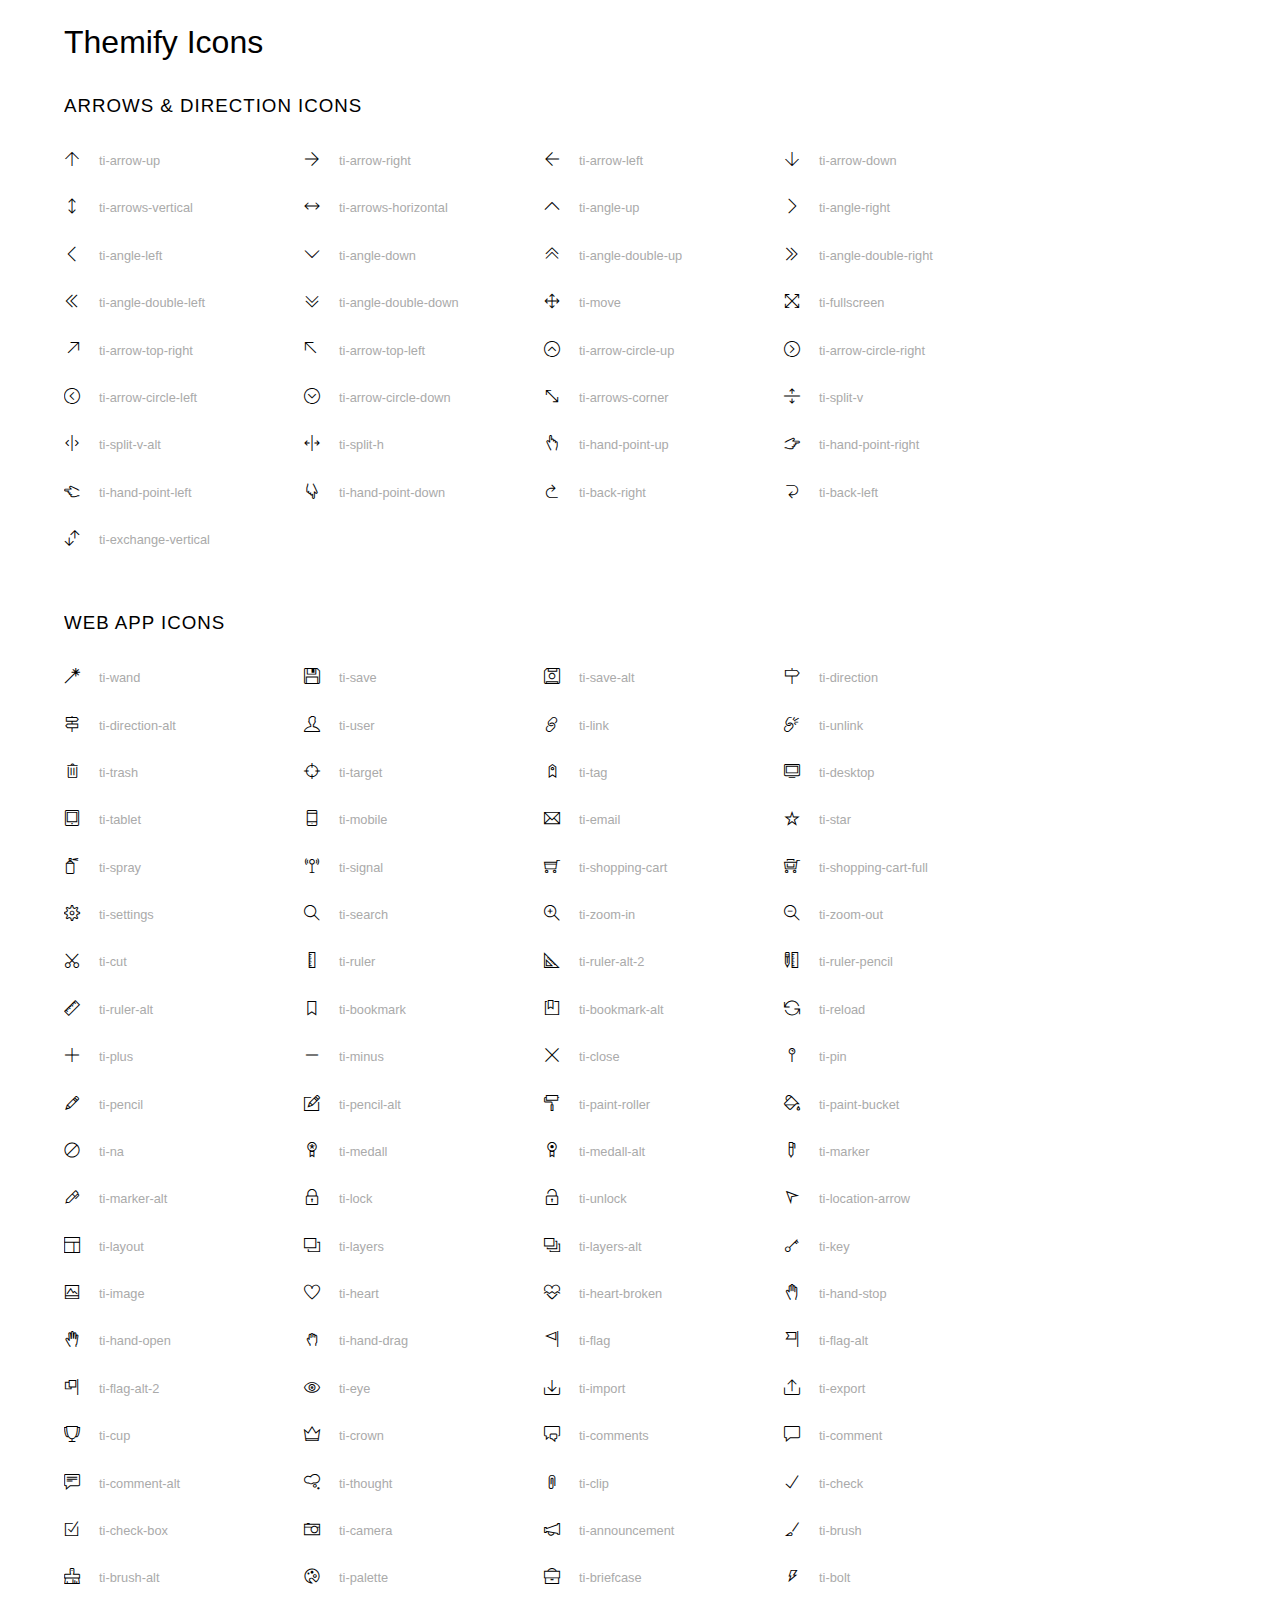
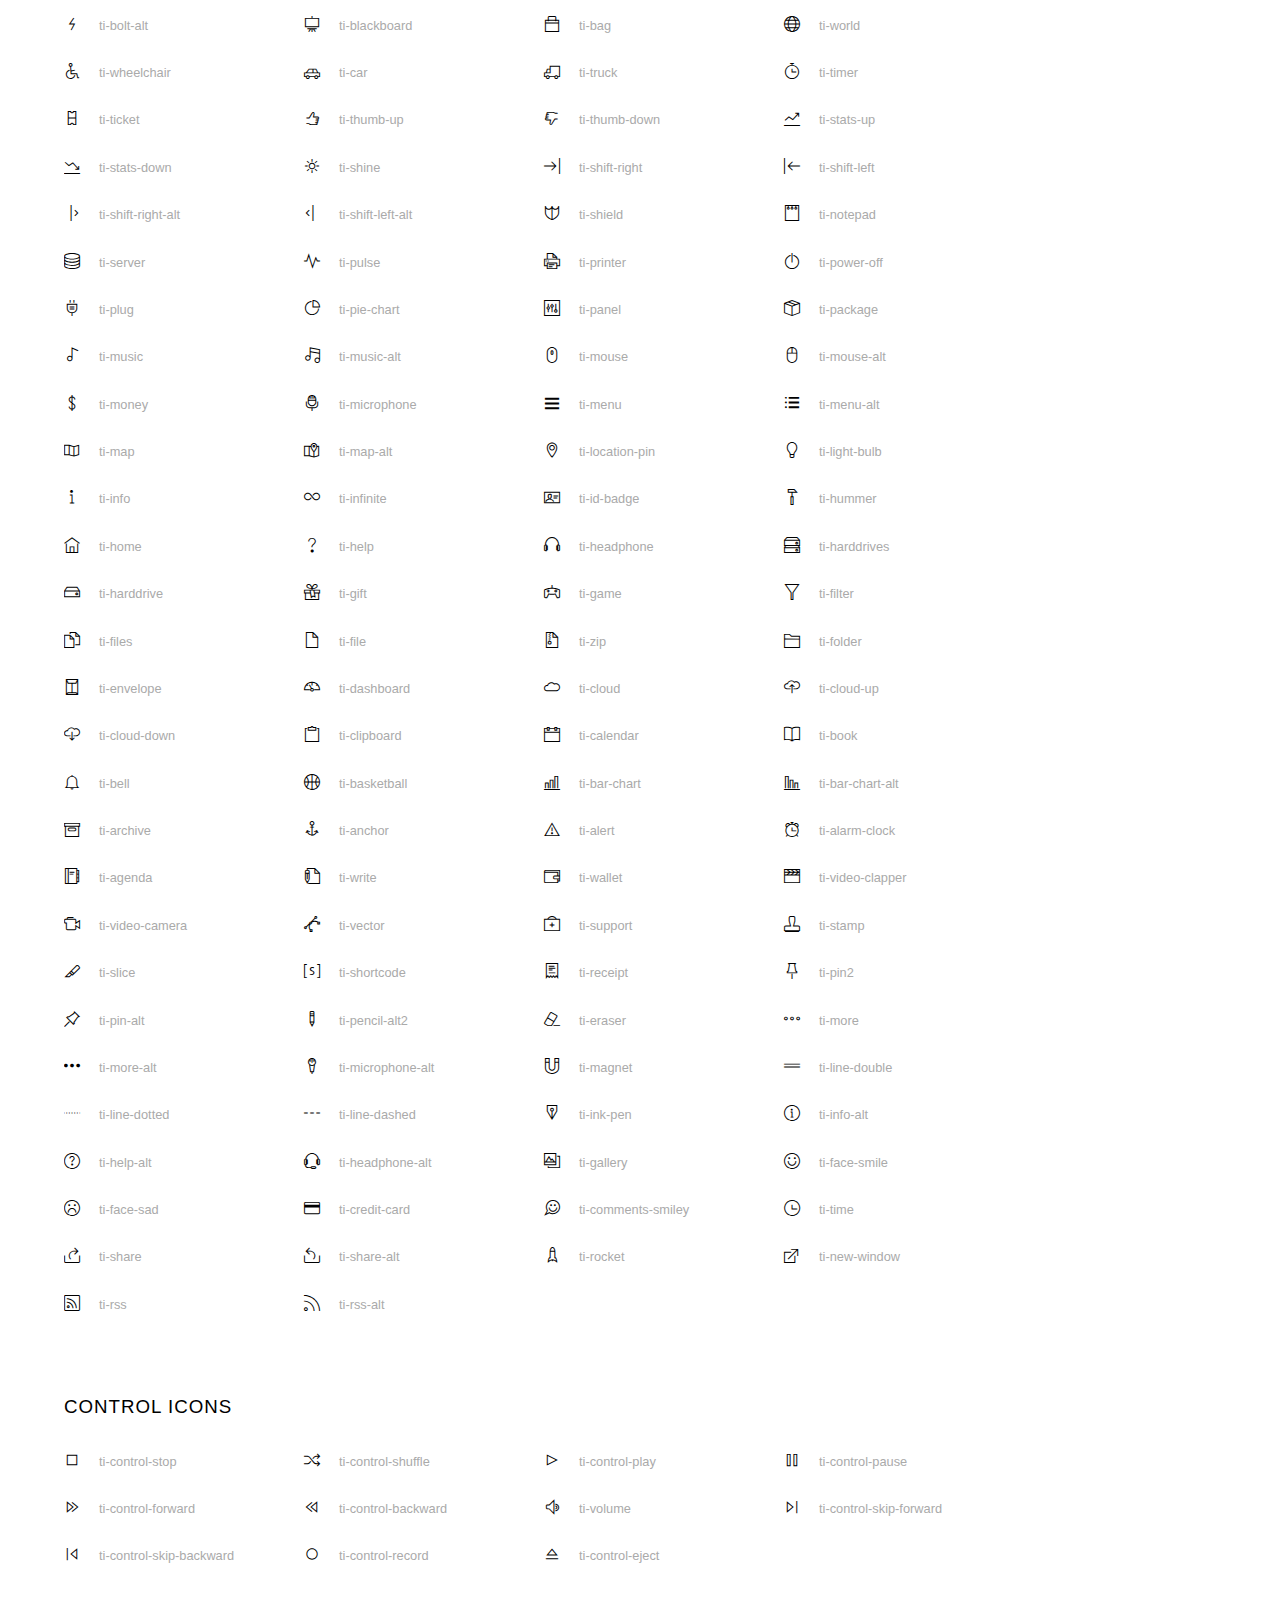
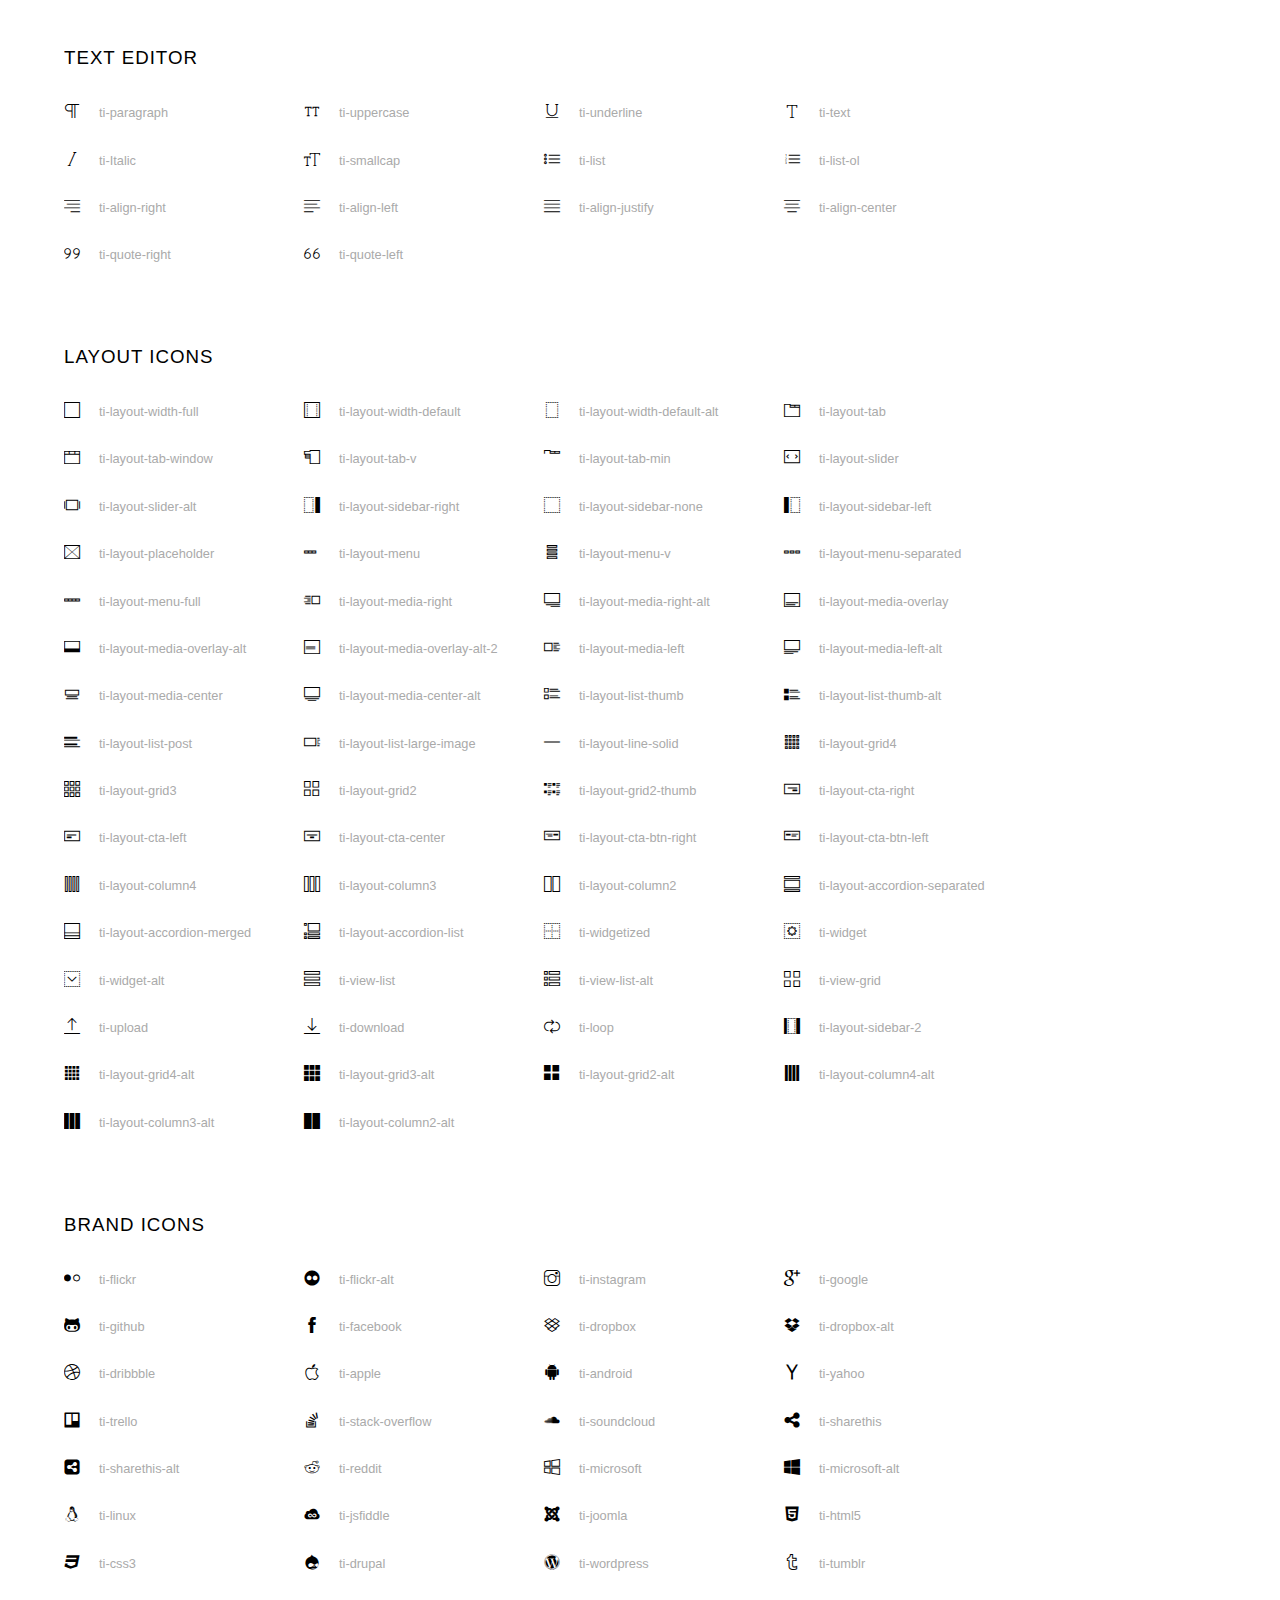
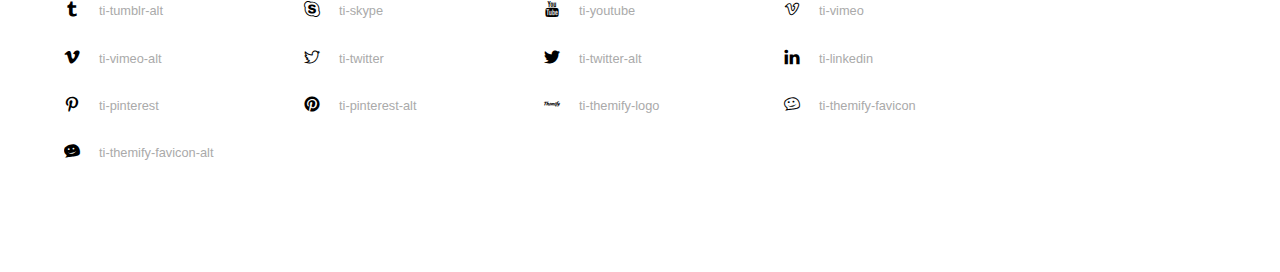
<file: Form/themify-icons/index.html>
<!doctype html>
<html>
<head>
	<meta charset="utf-8">
	<title>Themify Icon Font</title>
	<meta name="viewport" content="width=device-width">
	<link rel="stylesheet" href="demo-files/demo.css">
	<link rel="stylesheet" href="themify-icons.css">
	<!--[if lt IE 8]><!-->
	<link rel="stylesheet" href="ie7/ie7.css">
	<!--<![endif]-->
</head>
<body>
	<h1>Themify Icons</h1>

	<div class="icon-section">

		<div class="icon-section">
			<h3>Arrows &amp; Direction Icons </h3>

			<div class="icon-container">
				<span class="ti-arrow-up"></span><span class="icon-name"> ti-arrow-up</span>
			</div>
			<div class="icon-container">
				<span class="ti-arrow-right"></span><span class="icon-name"> ti-arrow-right</span>
			</div>
			<div class="icon-container">
				<span class="ti-arrow-left"></span><span class="icon-name"> ti-arrow-left</span>
			</div>
			<div class="icon-container">
				<span class="ti-arrow-down"></span><span class="icon-name"> ti-arrow-down</span>
			</div>
			<div class="icon-container">
				<span class="ti-arrows-vertical"></span><span class="icon-name"> ti-arrows-vertical</span>
			</div>
			<div class="icon-container">
				<span class="ti-arrows-horizontal"></span><span class="icon-name"> ti-arrows-horizontal</span>
			</div>
			<div class="icon-container">
				<span class="ti-angle-up"></span><span class="icon-name"> ti-angle-up</span>
			</div>
			<div class="icon-container">
				<span class="ti-angle-right"></span><span class="icon-name"> ti-angle-right</span>
			</div>
			<div class="icon-container">
				<span class="ti-angle-left"></span><span class="icon-name"> ti-angle-left</span>
			</div>
			<div class="icon-container">
				<span class="ti-angle-down"></span><span class="icon-name"> ti-angle-down</span>
			</div>	
			<div class="icon-container">
				<span class="ti-angle-double-up"></span><span class="icon-name"> ti-angle-double-up</span>
			</div>
			<div class="icon-container">
				<span class="ti-angle-double-right"></span><span class="icon-name"> ti-angle-double-right</span>
			</div>
			<div class="icon-container">
				<span class="ti-angle-double-left"></span><span class="icon-name"> ti-angle-double-left</span>
			</div>
			<div class="icon-container">
				<span class="ti-angle-double-down"></span><span class="icon-name"> ti-angle-double-down</span>
			</div>					
			<div class="icon-container">
				<span class="ti-move"></span><span class="icon-name"> ti-move</span>
			</div>
			<div class="icon-container">
				<span class="ti-fullscreen"></span><span class="icon-name"> ti-fullscreen</span>
			</div>
			<div class="icon-container">
				<span class="ti-arrow-top-right"></span><span class="icon-name"> ti-arrow-top-right</span>
			</div>
			<div class="icon-container">
				<span class="ti-arrow-top-left"></span><span class="icon-name"> ti-arrow-top-left</span>
			</div>
			<div class="icon-container">
				<span class="ti-arrow-circle-up"></span><span class="icon-name"> ti-arrow-circle-up</span>
			</div>
			<div class="icon-container">
				<span class="ti-arrow-circle-right"></span><span class="icon-name"> ti-arrow-circle-right</span>
			</div>
			<div class="icon-container">
				<span class="ti-arrow-circle-left"></span><span class="icon-name"> ti-arrow-circle-left</span>
			</div>
			<div class="icon-container">
				<span class="ti-arrow-circle-down"></span><span class="icon-name"> ti-arrow-circle-down</span>
			</div>
			<div class="icon-container">
				<span class="ti-arrows-corner"></span><span class="icon-name"> ti-arrows-corner</span>
			</div>
			<div class="icon-container">
				<span class="ti-split-v"></span><span class="icon-name"> ti-split-v</span>
			</div>

			<div class="icon-container">
				<span class="ti-split-v-alt"></span><span class="icon-name"> ti-split-v-alt</span>
			</div>
			<div class="icon-container">
				<span class="ti-split-h"></span><span class="icon-name"> ti-split-h</span>
			</div>
			<div class="icon-container">
				<span class="ti-hand-point-up"></span><span class="icon-name"> ti-hand-point-up</span>
			</div>
			<div class="icon-container">
				<span class="ti-hand-point-right"></span><span class="icon-name"> ti-hand-point-right</span>
			</div>
			<div class="icon-container">
				<span class="ti-hand-point-left"></span><span class="icon-name"> ti-hand-point-left</span>
			</div>
			<div class="icon-container">
				<span class="ti-hand-point-down"></span><span class="icon-name"> ti-hand-point-down</span>
			</div>
			<div class="icon-container">
				<span class="ti-back-right"></span><span class="icon-name"> ti-back-right</span>
			</div>
			<div class="icon-container">
				<span class="ti-back-left"></span><span class="icon-name"> ti-back-left</span>
			</div>
			<div class="icon-container">
				<span class="ti-exchange-vertical"></span><span class="icon-name"> ti-exchange-vertical</span>
			</div>

		</div> <!-- Arrows Icons -->



		<h3>Web App Icons</h3>
		
		<div class="icon-section">

			<div class="icon-container">
				<span class="ti-wand"></span><span class="icon-name"> ti-wand</span>
			</div>
			<div class="icon-container">
				<span class="ti-save"></span><span class="icon-name"> ti-save</span>
			</div>
			<div class="icon-container">
				<span class="ti-save-alt"></span><span class="icon-name"> ti-save-alt</span>
			</div>

			<div class="icon-container">
				<span class="ti-direction"></span><span class="icon-name"> ti-direction</span>
			</div>
			<div class="icon-container">
				<span class="ti-direction-alt"></span><span class="icon-name"> ti-direction-alt</span>
			</div>
			<div class="icon-container">
				<span class="ti-user"></span><span class="icon-name"> ti-user</span>
			</div>
			<div class="icon-container">
				<span class="ti-link"></span><span class="icon-name"> ti-link</span>
			</div>
			<div class="icon-container">
				<span class="ti-unlink"></span><span class="icon-name"> ti-unlink</span>
			</div>
			<div class="icon-container">
				<span class="ti-trash"></span><span class="icon-name"> ti-trash</span>
			</div>
			<div class="icon-container">
				<span class="ti-target"></span><span class="icon-name"> ti-target</span>
			</div>
			<div class="icon-container">
				<span class="ti-tag"></span><span class="icon-name"> ti-tag</span>
			</div>
			<div class="icon-container">
				<span class="ti-desktop"></span><span class="icon-name"> ti-desktop</span>
			</div>
			<div class="icon-container">
				<span class="ti-tablet"></span><span class="icon-name"> ti-tablet</span>
			</div>
			<div class="icon-container">
				<span class="ti-mobile"></span><span class="icon-name"> ti-mobile</span>
			</div>
			<div class="icon-container">
				<span class="ti-email"></span><span class="icon-name"> ti-email</span>
			</div>	
			<div class="icon-container">
				<span class="ti-star"></span><span class="icon-name"> ti-star</span>
			</div>
			<div class="icon-container">
				<span class="ti-spray"></span><span class="icon-name"> ti-spray</span>
			</div>
			<div class="icon-container">
				<span class="ti-signal"></span><span class="icon-name"> ti-signal</span>
			</div>
			<div class="icon-container">
				<span class="ti-shopping-cart"></span><span class="icon-name"> ti-shopping-cart</span>
			</div>
			<div class="icon-container">
				<span class="ti-shopping-cart-full"></span><span class="icon-name"> ti-shopping-cart-full</span>
			</div>
			<div class="icon-container">
				<span class="ti-settings"></span><span class="icon-name"> ti-settings</span>
			</div>
			<div class="icon-container">
				<span class="ti-search"></span><span class="icon-name"> ti-search</span>
			</div>
			<div class="icon-container">
				<span class="ti-zoom-in"></span><span class="icon-name"> ti-zoom-in</span>
			</div>
			<div class="icon-container">
				<span class="ti-zoom-out"></span><span class="icon-name"> ti-zoom-out</span>
			</div>
			<div class="icon-container">
				<span class="ti-cut"></span><span class="icon-name"> ti-cut</span>
			</div>
			<div class="icon-container">
				<span class="ti-ruler"></span><span class="icon-name"> ti-ruler</span>
			</div>
			<div class="icon-container">
				<span class="ti-ruler-alt-2"></span><span class="icon-name"> ti-ruler-alt-2</span>
			</div>			
			<div class="icon-container">
				<span class="ti-ruler-pencil"></span><span class="icon-name"> ti-ruler-pencil</span>
			</div>
			<div class="icon-container">
				<span class="ti-ruler-alt"></span><span class="icon-name"> ti-ruler-alt</span>
			</div>
			<div class="icon-container">
				<span class="ti-bookmark"></span><span class="icon-name"> ti-bookmark</span>
			</div>
			<div class="icon-container">
				<span class="ti-bookmark-alt"></span><span class="icon-name"> ti-bookmark-alt</span>
			</div>
			<div class="icon-container">
				<span class="ti-reload"></span><span class="icon-name"> ti-reload</span>
			</div>
			<div class="icon-container">
				<span class="ti-plus"></span><span class="icon-name"> ti-plus</span>
			</div>
			<div class="icon-container">
				<span class="ti-minus"></span><span class="icon-name"> ti-minus</span>
			</div>
			<div class="icon-container">
				<span class="ti-close"></span><span class="icon-name"> ti-close</span>
			</div>			
			<div class="icon-container">
				<span class="ti-pin"></span><span class="icon-name"> ti-pin</span>
			</div>
			<div class="icon-container">
				<span class="ti-pencil"></span><span class="icon-name"> ti-pencil</span>
			</div>
					
		  	<div class="icon-container">
				<span class="ti-pencil-alt"></span><span class="icon-name"> ti-pencil-alt</span>
			</div>
			<div class="icon-container">
				<span class="ti-paint-roller"></span><span class="icon-name"> ti-paint-roller</span>
			</div>
			<div class="icon-container">
				<span class="ti-paint-bucket"></span><span class="icon-name"> ti-paint-bucket</span>
			</div>
			<div class="icon-container">
				<span class="ti-na"></span><span class="icon-name"> ti-na</span>
			</div>
			<div class="icon-container">
				<span class="ti-medall"></span><span class="icon-name"> ti-medall</span>
			</div>
			<div class="icon-container">
				<span class="ti-medall-alt"></span><span class="icon-name"> ti-medall-alt</span>
			</div>
			<div class="icon-container">
				<span class="ti-marker"></span><span class="icon-name"> ti-marker</span>
			</div>
			<div class="icon-container">
				<span class="ti-marker-alt"></span><span class="icon-name"> ti-marker-alt</span>
			</div>

			<div class="icon-container">
				<span class="ti-lock"></span><span class="icon-name"> ti-lock</span>
			</div>
			<div class="icon-container">
				<span class="ti-unlock"></span><span class="icon-name"> ti-unlock</span>
			</div>
			<div class="icon-container">
				<span class="ti-location-arrow"></span><span class="icon-name"> ti-location-arrow</span>
			</div>
			<div class="icon-container">
				<span class="ti-layout"></span><span class="icon-name"> ti-layout</span>
			</div>
			<div class="icon-container">
				<span class="ti-layers"></span><span class="icon-name"> ti-layers</span>
			</div>
			<div class="icon-container">
				<span class="ti-layers-alt"></span><span class="icon-name"> ti-layers-alt</span>
			</div>
			<div class="icon-container">
				<span class="ti-key"></span><span class="icon-name"> ti-key</span>
			</div>
			<div class="icon-container">
				<span class="ti-image"></span><span class="icon-name"> ti-image</span>
			</div>
			<div class="icon-container">
				<span class="ti-heart"></span><span class="icon-name"> ti-heart</span>
			</div>
			<div class="icon-container">
				<span class="ti-heart-broken"></span><span class="icon-name"> ti-heart-broken</span>
			</div>
			<div class="icon-container">
				<span class="ti-hand-stop"></span><span class="icon-name"> ti-hand-stop</span>
			</div>
			<div class="icon-container">
				<span class="ti-hand-open"></span><span class="icon-name"> ti-hand-open</span>
			</div>
			<div class="icon-container">
				<span class="ti-hand-drag"></span><span class="icon-name"> ti-hand-drag</span>
			</div>
			<div class="icon-container">
				<span class="ti-flag"></span><span class="icon-name"> ti-flag</span>
			</div>
			<div class="icon-container">
				<span class="ti-flag-alt"></span><span class="icon-name"> ti-flag-alt</span>
			</div>
			<div class="icon-container">
				<span class="ti-flag-alt-2"></span><span class="icon-name"> ti-flag-alt-2</span>
			</div>
			<div class="icon-container">
				<span class="ti-eye"></span><span class="icon-name"> ti-eye</span>
			</div>
			<div class="icon-container">
				<span class="ti-import"></span><span class="icon-name"> ti-import</span>
			</div>			
			<div class="icon-container">
				<span class="ti-export"></span><span class="icon-name"> ti-export</span>
			</div>
			<div class="icon-container">
				<span class="ti-cup"></span><span class="icon-name"> ti-cup</span>
			</div>
			<div class="icon-container">
				<span class="ti-crown"></span><span class="icon-name"> ti-crown</span>
			</div>
			<div class="icon-container">
				<span class="ti-comments"></span><span class="icon-name"> ti-comments</span>
			</div>
			<div class="icon-container">
				<span class="ti-comment"></span><span class="icon-name"> ti-comment</span>
			</div>
			<div class="icon-container">
				<span class="ti-comment-alt"></span><span class="icon-name"> ti-comment-alt</span>
			</div>
			<div class="icon-container">
				<span class="ti-thought"></span><span class="icon-name"> ti-thought</span>
			</div>			
			<div class="icon-container">
				<span class="ti-clip"></span><span class="icon-name"> ti-clip</span>
			</div>

			<div class="icon-container">
				<span class="ti-check"></span><span class="icon-name"> ti-check</span>
			</div>
			<div class="icon-container">
				<span class="ti-check-box"></span><span class="icon-name"> ti-check-box</span>
			</div>
			<div class="icon-container">
				<span class="ti-camera"></span><span class="icon-name"> ti-camera</span>
			</div>
			<div class="icon-container">
				<span class="ti-announcement"></span><span class="icon-name"> ti-announcement</span>
			</div>
			<div class="icon-container">
				<span class="ti-brush"></span><span class="icon-name"> ti-brush</span>
			</div>
			<div class="icon-container">
				<span class="ti-brush-alt"></span><span class="icon-name"> ti-brush-alt</span>
			</div>
			<div class="icon-container">
				<span class="ti-palette"></span><span class="icon-name"> ti-palette</span>
			</div>			
			<div class="icon-container">
				<span class="ti-briefcase"></span><span class="icon-name"> ti-briefcase</span>
			</div>
			<div class="icon-container">
				<span class="ti-bolt"></span><span class="icon-name"> ti-bolt</span>
			</div>
			<div class="icon-container">
				<span class="ti-bolt-alt"></span><span class="icon-name"> ti-bolt-alt</span>
			</div>
			<div class="icon-container">
				<span class="ti-blackboard"></span><span class="icon-name"> ti-blackboard</span>
			</div>
			<div class="icon-container">
				<span class="ti-bag"></span><span class="icon-name"> ti-bag</span>
			</div>
			<div class="icon-container">
				<span class="ti-world"></span><span class="icon-name"> ti-world</span>
			</div>
			<div class="icon-container">
				<span class="ti-wheelchair"></span><span class="icon-name"> ti-wheelchair</span>
			</div>
			<div class="icon-container">
				<span class="ti-car"></span><span class="icon-name"> ti-car</span>
			</div>
			<div class="icon-container">
				<span class="ti-truck"></span><span class="icon-name"> ti-truck</span>
			</div>
			<div class="icon-container">
				<span class="ti-timer"></span><span class="icon-name"> ti-timer</span>
			</div>
			<div class="icon-container">
				<span class="ti-ticket"></span><span class="icon-name"> ti-ticket</span>
			</div>
			<div class="icon-container">
				<span class="ti-thumb-up"></span><span class="icon-name"> ti-thumb-up</span>
			</div>
			<div class="icon-container">
				<span class="ti-thumb-down"></span><span class="icon-name"> ti-thumb-down</span>
			</div>

			<div class="icon-container">
				<span class="ti-stats-up"></span><span class="icon-name"> ti-stats-up</span>
			</div>
			<div class="icon-container">
				<span class="ti-stats-down"></span><span class="icon-name"> ti-stats-down</span>
			</div>
			<div class="icon-container">
				<span class="ti-shine"></span><span class="icon-name"> ti-shine</span>
			</div>
			<div class="icon-container">
				<span class="ti-shift-right"></span><span class="icon-name"> ti-shift-right</span>
			</div>
			<div class="icon-container">
				<span class="ti-shift-left"></span><span class="icon-name"> ti-shift-left</span>
			</div>

			<div class="icon-container">
				<span class="ti-shift-right-alt"></span><span class="icon-name"> ti-shift-right-alt</span>
			</div>
			<div class="icon-container">
				<span class="ti-shift-left-alt"></span><span class="icon-name"> ti-shift-left-alt</span>
			</div>
			<div class="icon-container">
				<span class="ti-shield"></span><span class="icon-name"> ti-shield</span>
			</div>
			<div class="icon-container">
				<span class="ti-notepad"></span><span class="icon-name"> ti-notepad</span>
			</div>
			<div class="icon-container">
				<span class="ti-server"></span><span class="icon-name"> ti-server</span>
			</div>

			<div class="icon-container">
				<span class="ti-pulse"></span><span class="icon-name"> ti-pulse</span>
			</div>
			<div class="icon-container">
				<span class="ti-printer"></span><span class="icon-name"> ti-printer</span>
			</div>
			<div class="icon-container">
				<span class="ti-power-off"></span><span class="icon-name"> ti-power-off</span>
			</div>
			<div class="icon-container">
				<span class="ti-plug"></span><span class="icon-name"> ti-plug</span>
			</div>
			<div class="icon-container">
				<span class="ti-pie-chart"></span><span class="icon-name"> ti-pie-chart</span>
			</div>

			<div class="icon-container">
				<span class="ti-panel"></span><span class="icon-name"> ti-panel</span>
			</div>
			<div class="icon-container">
				<span class="ti-package"></span><span class="icon-name"> ti-package</span>
			</div>
			<div class="icon-container">
				<span class="ti-music"></span><span class="icon-name"> ti-music</span>
			</div>
			<div class="icon-container">
				<span class="ti-music-alt"></span><span class="icon-name"> ti-music-alt</span>
			</div>
			<div class="icon-container">
				<span class="ti-mouse"></span><span class="icon-name"> ti-mouse</span>
			</div>
			<div class="icon-container">
				<span class="ti-mouse-alt"></span><span class="icon-name"> ti-mouse-alt</span>
			</div>
			<div class="icon-container">
				<span class="ti-money"></span><span class="icon-name"> ti-money</span>
			</div>
			<div class="icon-container">
				<span class="ti-microphone"></span><span class="icon-name"> ti-microphone</span>
			</div>
			<div class="icon-container">
				<span class="ti-menu"></span><span class="icon-name"> ti-menu</span>
			</div>
			<div class="icon-container">
				<span class="ti-menu-alt"></span><span class="icon-name"> ti-menu-alt</span>
			</div>
			<div class="icon-container">
				<span class="ti-map"></span><span class="icon-name"> ti-map</span>
			</div>
			<div class="icon-container">
				<span class="ti-map-alt"></span><span class="icon-name"> ti-map-alt</span>
			</div>

			<div class="icon-container">
				<span class="ti-location-pin"></span><span class="icon-name"> ti-location-pin</span>
			</div>

			<div class="icon-container">
				<span class="ti-light-bulb"></span><span class="icon-name"> ti-light-bulb</span>
			</div>
			<div class="icon-container">
				<span class="ti-info"></span><span class="icon-name"> ti-info</span>
			</div>
			<div class="icon-container">
				<span class="ti-infinite"></span><span class="icon-name"> ti-infinite</span>
			</div>
			<div class="icon-container">
				<span class="ti-id-badge"></span><span class="icon-name"> ti-id-badge</span>
			</div>
			<div class="icon-container">
				<span class="ti-hummer"></span><span class="icon-name"> ti-hummer</span>
			</div>
			<div class="icon-container">
				<span class="ti-home"></span><span class="icon-name"> ti-home</span>
			</div>
			<div class="icon-container">
				<span class="ti-help"></span><span class="icon-name"> ti-help</span>
			</div>
			<div class="icon-container">
				<span class="ti-headphone"></span><span class="icon-name"> ti-headphone</span>
			</div>
			<div class="icon-container">
				<span class="ti-harddrives"></span><span class="icon-name"> ti-harddrives</span>
			</div>
			<div class="icon-container">
				<span class="ti-harddrive"></span><span class="icon-name"> ti-harddrive</span>
			</div>
			<div class="icon-container">
				<span class="ti-gift"></span><span class="icon-name"> ti-gift</span>
			</div>
			<div class="icon-container">
				<span class="ti-game"></span><span class="icon-name"> ti-game</span>
			</div>
			<div class="icon-container">
				<span class="ti-filter"></span><span class="icon-name"> ti-filter</span>
			</div>
			<div class="icon-container">
				<span class="ti-files"></span><span class="icon-name"> ti-files</span>
			</div>
			<div class="icon-container">
				<span class="ti-file"></span><span class="icon-name"> ti-file</span>
			</div>
			<div class="icon-container">
				<span class="ti-zip"></span><span class="icon-name"> ti-zip</span>
			</div>
			<div class="icon-container">
				<span class="ti-folder"></span><span class="icon-name"> ti-folder</span>
			</div>			
			<div class="icon-container">
				<span class="ti-envelope"></span><span class="icon-name"> ti-envelope</span>
			</div>


			<div class="icon-container">
				<span class="ti-dashboard"></span><span class="icon-name"> ti-dashboard</span>
			</div>
			<div class="icon-container">
				<span class="ti-cloud"></span><span class="icon-name"> ti-cloud</span>
			</div>
			<div class="icon-container">
				<span class="ti-cloud-up"></span><span class="icon-name"> ti-cloud-up</span>
			</div>
			<div class="icon-container">
				<span class="ti-cloud-down"></span><span class="icon-name"> ti-cloud-down</span>
			</div>
			<div class="icon-container">
				<span class="ti-clipboard"></span><span class="icon-name"> ti-clipboard</span>
			</div>
			<div class="icon-container">
				<span class="ti-calendar"></span><span class="icon-name"> ti-calendar</span>
			</div>
			<div class="icon-container">
				<span class="ti-book"></span><span class="icon-name"> ti-book</span>
			</div>
			<div class="icon-container">
				<span class="ti-bell"></span><span class="icon-name"> ti-bell</span>
			</div>
			<div class="icon-container">
				<span class="ti-basketball"></span><span class="icon-name"> ti-basketball</span>
			</div>
			<div class="icon-container">
				<span class="ti-bar-chart"></span><span class="icon-name"> ti-bar-chart</span>
			</div>
			<div class="icon-container">
				<span class="ti-bar-chart-alt"></span><span class="icon-name"> ti-bar-chart-alt</span>
			</div>


			<div class="icon-container">
				<span class="ti-archive"></span><span class="icon-name"> ti-archive</span>
			</div>
			<div class="icon-container">
				<span class="ti-anchor"></span><span class="icon-name"> ti-anchor</span>
			</div>

			<div class="icon-container">
				<span class="ti-alert"></span><span class="icon-name"> ti-alert</span>
			</div>
			<div class="icon-container">
				<span class="ti-alarm-clock"></span><span class="icon-name"> ti-alarm-clock</span>
			</div>
			<div class="icon-container">
				<span class="ti-agenda"></span><span class="icon-name"> ti-agenda</span>
			</div>
			<div class="icon-container">
				<span class="ti-write"></span><span class="icon-name"> ti-write</span>
			</div>

			<div class="icon-container">
				<span class="ti-wallet"></span><span class="icon-name"> ti-wallet</span>
			</div>
			<div class="icon-container">
				<span class="ti-video-clapper"></span><span class="icon-name"> ti-video-clapper</span>
			</div>
			<div class="icon-container">
				<span class="ti-video-camera"></span><span class="icon-name"> ti-video-camera</span>
			</div>
			<div class="icon-container">
				<span class="ti-vector"></span><span class="icon-name"> ti-vector</span>
			</div>

			<div class="icon-container">
				<span class="ti-support"></span><span class="icon-name"> ti-support</span>
			</div>
			<div class="icon-container">
				<span class="ti-stamp"></span><span class="icon-name"> ti-stamp</span>
			</div>
			<div class="icon-container">
				<span class="ti-slice"></span><span class="icon-name"> ti-slice</span>
			</div>
			<div class="icon-container">
				<span class="ti-shortcode"></span><span class="icon-name"> ti-shortcode</span>
			</div>
			<div class="icon-container">
				<span class="ti-receipt"></span><span class="icon-name"> ti-receipt</span>
			</div>
			<div class="icon-container">
				<span class="ti-pin2"></span><span class="icon-name"> ti-pin2</span>
			</div>
			<div class="icon-container">
				<span class="ti-pin-alt"></span><span class="icon-name"> ti-pin-alt</span>
			</div>
			<div class="icon-container">
				<span class="ti-pencil-alt2"></span><span class="icon-name"> ti-pencil-alt2</span>
			</div>
			<div class="icon-container">
				<span class="ti-eraser"></span><span class="icon-name"> ti-eraser</span>
			</div>			
			<div class="icon-container">
				<span class="ti-more"></span><span class="icon-name"> ti-more</span>
			</div>
			<div class="icon-container">
				<span class="ti-more-alt"></span><span class="icon-name"> ti-more-alt</span>
			</div>
			<div class="icon-container">
				<span class="ti-microphone-alt"></span><span class="icon-name"> ti-microphone-alt</span>
			</div>
			<div class="icon-container">
				<span class="ti-magnet"></span><span class="icon-name"> ti-magnet</span>
			</div>
			<div class="icon-container">
				<span class="ti-line-double"></span><span class="icon-name"> ti-line-double</span>
			</div>
			<div class="icon-container">
				<span class="ti-line-dotted"></span><span class="icon-name"> ti-line-dotted</span>
			</div>
			<div class="icon-container">
				<span class="ti-line-dashed"></span><span class="icon-name"> ti-line-dashed</span>
			</div>

			<div class="icon-container">
				<span class="ti-ink-pen"></span><span class="icon-name"> ti-ink-pen</span>
			</div>
			<div class="icon-container">
				<span class="ti-info-alt"></span><span class="icon-name"> ti-info-alt</span>
			</div>
			<div class="icon-container">
				<span class="ti-help-alt"></span><span class="icon-name"> ti-help-alt</span>
			</div>
			<div class="icon-container">
				<span class="ti-headphone-alt"></span><span class="icon-name"> ti-headphone-alt</span>
			</div>

			<div class="icon-container">
				<span class="ti-gallery"></span><span class="icon-name"> ti-gallery</span>
			</div>
			<div class="icon-container">
				<span class="ti-face-smile"></span><span class="icon-name"> ti-face-smile</span>
			</div>
			<div class="icon-container">
				<span class="ti-face-sad"></span><span class="icon-name"> ti-face-sad</span>
			</div>
			<div class="icon-container">
				<span class="ti-credit-card"></span><span class="icon-name"> ti-credit-card</span>
			</div>
			<div class="icon-container">
				<span class="ti-comments-smiley"></span><span class="icon-name"> ti-comments-smiley</span>
			</div>
			<div class="icon-container">
				<span class="ti-time"></span><span class="icon-name"> ti-time</span>
			</div>
			<div class="icon-container">
				<span class="ti-share"></span><span class="icon-name"> ti-share</span>
			</div>
			<div class="icon-container">
				<span class="ti-share-alt"></span><span class="icon-name"> ti-share-alt</span>
			</div>
			<div class="icon-container">
				<span class="ti-rocket"></span><span class="icon-name"> ti-rocket</span>
			</div>

			<div class="icon-container">
				<span class="ti-new-window"></span><span class="icon-name"> ti-new-window</span>
			</div>

			<div class="icon-container">
				<span class="ti-rss"></span><span class="icon-name"> ti-rss</span>
			</div>

			<div class="icon-container">
				<span class="ti-rss-alt"></span><span class="icon-name"> ti-rss-alt</span>
			</div>
			
		</div><!-- Web App Icons -->


		<div class="icon-section">
			<h3>Control Icons</h3>
			<div class="icon-container">
				<span class="ti-control-stop"></span><span class="icon-name"> ti-control-stop</span>
			</div>
			<div class="icon-container">
				<span class="ti-control-shuffle"></span><span class="icon-name"> ti-control-shuffle</span>
			</div>
			<div class="icon-container">
				<span class="ti-control-play"></span><span class="icon-name"> ti-control-play</span>
			</div>
			<div class="icon-container">
				<span class="ti-control-pause"></span><span class="icon-name"> ti-control-pause</span>
			</div>
			<div class="icon-container">
				<span class="ti-control-forward"></span><span class="icon-name"> ti-control-forward</span>
			</div>
			<div class="icon-container">
				<span class="ti-control-backward"></span><span class="icon-name"> ti-control-backward</span>
			</div>	
			<div class="icon-container">
				<span class="ti-volume"></span><span class="icon-name"> ti-volume</span>
			</div>
			<div class="icon-container">
				<span class="ti-control-skip-forward"></span><span class="icon-name"> ti-control-skip-forward</span>
			</div>
			<div class="icon-container">
				<span class="ti-control-skip-backward"></span><span class="icon-name"> ti-control-skip-backward</span>
			</div>
			<div class="icon-container">
				<span class="ti-control-record"></span><span class="icon-name"> ti-control-record</span>
			</div>
			<div class="icon-container">
				<span class="ti-control-eject"></span><span class="icon-name"> ti-control-eject</span>
			</div>			
		</div> <!-- Control Icons -->


		<div class="icon-section">
			<h3>Text Editor</h3>

			<div class="icon-container">
				<span class="ti-paragraph"></span><span class="icon-name"> ti-paragraph</span>
			</div>
			<div class="icon-container">
				<span class="ti-uppercase"></span><span class="icon-name"> ti-uppercase</span>
			</div>

			<div class="icon-container">
				<span class="ti-underline"></span><span class="icon-name"> ti-underline</span>
			</div>
			<div class="icon-container">
				<span class="ti-text"></span><span class="icon-name"> ti-text</span>
			</div>
			<div class="icon-container">
				<span class="ti-Italic"></span><span class="icon-name"> ti-Italic</span>
			</div>
			<div class="icon-container">
				<span class="ti-smallcap"></span><span class="icon-name"> ti-smallcap</span>
			</div>
			<div class="icon-container">
				<span class="ti-list"></span><span class="icon-name"> ti-list</span>
			</div>
			<div class="icon-container">
				<span class="ti-list-ol"></span><span class="icon-name"> ti-list-ol</span>
			</div>
			<div class="icon-container">
				<span class="ti-align-right"></span><span class="icon-name"> ti-align-right</span>
			</div>
			<div class="icon-container">
				<span class="ti-align-left"></span><span class="icon-name"> ti-align-left</span>
			</div>
			<div class="icon-container">
				<span class="ti-align-justify"></span><span class="icon-name"> ti-align-justify</span>
			</div>
			<div class="icon-container">
				<span class="ti-align-center"></span><span class="icon-name"> ti-align-center</span>
			</div>
			<div class="icon-container">
				<span class="ti-quote-right"></span><span class="icon-name"> ti-quote-right</span>
			</div>
			<div class="icon-container">
				<span class="ti-quote-left"></span><span class="icon-name"> ti-quote-left</span>
			</div>

		</div> <!-- Text Editor -->



		<div class="icon-section">
			<h3>Layout Icons</h3>
			<div class="icon-container">
				<span class="ti-layout-width-full"></span><span class="icon-name"> ti-layout-width-full</span>
			</div>
			<div class="icon-container">
				<span class="ti-layout-width-default"></span><span class="icon-name"> ti-layout-width-default</span>
			</div>
			<div class="icon-container">
				<span class="ti-layout-width-default-alt"></span><span class="icon-name"> ti-layout-width-default-alt</span>
			</div>
			<div class="icon-container">
				<span class="ti-layout-tab"></span><span class="icon-name"> ti-layout-tab</span>
			</div>
			<div class="icon-container">
				<span class="ti-layout-tab-window"></span><span class="icon-name"> ti-layout-tab-window</span>
			</div>
			<div class="icon-container">
				<span class="ti-layout-tab-v"></span><span class="icon-name"> ti-layout-tab-v</span>
			</div>
			<div class="icon-container">
				<span class="ti-layout-tab-min"></span><span class="icon-name"> ti-layout-tab-min</span>
			</div>
			<div class="icon-container">
				<span class="ti-layout-slider"></span><span class="icon-name"> ti-layout-slider</span>
			</div>
			<div class="icon-container">
				<span class="ti-layout-slider-alt"></span><span class="icon-name"> ti-layout-slider-alt</span>
			</div>
			<div class="icon-container">
				<span class="ti-layout-sidebar-right"></span><span class="icon-name"> ti-layout-sidebar-right</span>
			</div>
			<div class="icon-container">
				<span class="ti-layout-sidebar-none"></span><span class="icon-name"> ti-layout-sidebar-none</span>
			</div>
			<div class="icon-container">
				<span class="ti-layout-sidebar-left"></span><span class="icon-name"> ti-layout-sidebar-left</span>
			</div>
			<div class="icon-container">
				<span class="ti-layout-placeholder"></span><span class="icon-name"> ti-layout-placeholder</span>
			</div>
			<div class="icon-container">
				<span class="ti-layout-menu"></span><span class="icon-name"> ti-layout-menu</span>
			</div>
			<div class="icon-container">
				<span class="ti-layout-menu-v"></span><span class="icon-name"> ti-layout-menu-v</span>
			</div>
			<div class="icon-container">
				<span class="ti-layout-menu-separated"></span><span class="icon-name"> ti-layout-menu-separated</span>
			</div>
			<div class="icon-container">
				<span class="ti-layout-menu-full"></span><span class="icon-name"> ti-layout-menu-full</span>
			</div>
			<div class="icon-container">
				<span class="ti-layout-media-right"></span><span class="icon-name"> ti-layout-media-right</span>
			</div>
			<div class="icon-container">
				<span class="ti-layout-media-right-alt"></span><span class="icon-name"> ti-layout-media-right-alt</span>
			</div>
			<div class="icon-container">
				<span class="ti-layout-media-overlay"></span><span class="icon-name"> ti-layout-media-overlay</span>
			</div>
			<div class="icon-container">
				<span class="ti-layout-media-overlay-alt"></span><span class="icon-name"> ti-layout-media-overlay-alt</span>
			</div>
			<div class="icon-container">
				<span class="ti-layout-media-overlay-alt-2"></span><span class="icon-name"> ti-layout-media-overlay-alt-2</span>
			</div>
			<div class="icon-container">
				<span class="ti-layout-media-left"></span><span class="icon-name"> ti-layout-media-left</span>
			</div>
			<div class="icon-container">
				<span class="ti-layout-media-left-alt"></span><span class="icon-name"> ti-layout-media-left-alt</span>
			</div>
			<div class="icon-container">
				<span class="ti-layout-media-center"></span><span class="icon-name"> ti-layout-media-center</span>
			</div>
			<div class="icon-container">
				<span class="ti-layout-media-center-alt"></span><span class="icon-name"> ti-layout-media-center-alt</span>
			</div>
			<div class="icon-container">
				<span class="ti-layout-list-thumb"></span><span class="icon-name"> ti-layout-list-thumb</span>
			</div>
			<div class="icon-container">
				<span class="ti-layout-list-thumb-alt"></span><span class="icon-name"> ti-layout-list-thumb-alt</span>
			</div>
			<div class="icon-container">
				<span class="ti-layout-list-post"></span><span class="icon-name"> ti-layout-list-post</span>
			</div>
			<div class="icon-container">
				<span class="ti-layout-list-large-image"></span><span class="icon-name"> ti-layout-list-large-image</span>
			</div>
			<div class="icon-container">
				<span class="ti-layout-line-solid"></span><span class="icon-name"> ti-layout-line-solid</span>
			</div>
			<div class="icon-container">
				<span class="ti-layout-grid4"></span><span class="icon-name"> ti-layout-grid4</span>
			</div>
			<div class="icon-container">
				<span class="ti-layout-grid3"></span><span class="icon-name"> ti-layout-grid3</span>
			</div>
			<div class="icon-container">
				<span class="ti-layout-grid2"></span><span class="icon-name"> ti-layout-grid2</span>
			</div>
			<div class="icon-container">
				<span class="ti-layout-grid2-thumb"></span><span class="icon-name"> ti-layout-grid2-thumb</span>
			</div>
			<div class="icon-container">
				<span class="ti-layout-cta-right"></span><span class="icon-name"> ti-layout-cta-right</span>
			</div>
			<div class="icon-container">
				<span class="ti-layout-cta-left"></span><span class="icon-name"> ti-layout-cta-left</span>
			</div>
			<div class="icon-container">
				<span class="ti-layout-cta-center"></span><span class="icon-name"> ti-layout-cta-center</span>
			</div>
			<div class="icon-container">
				<span class="ti-layout-cta-btn-right"></span><span class="icon-name"> ti-layout-cta-btn-right</span>
			</div>
			<div class="icon-container">
				<span class="ti-layout-cta-btn-left"></span><span class="icon-name"> ti-layout-cta-btn-left</span>
			</div>
			<div class="icon-container">
				<span class="ti-layout-column4"></span><span class="icon-name"> ti-layout-column4</span>
			</div>
			<div class="icon-container">
				<span class="ti-layout-column3"></span><span class="icon-name"> ti-layout-column3</span>
			</div>
			<div class="icon-container">
				<span class="ti-layout-column2"></span><span class="icon-name"> ti-layout-column2</span>
			</div>
			<div class="icon-container">
				<span class="ti-layout-accordion-separated"></span><span class="icon-name"> ti-layout-accordion-separated</span>
			</div>
			<div class="icon-container">
				<span class="ti-layout-accordion-merged"></span><span class="icon-name"> ti-layout-accordion-merged</span>
			</div>
			<div class="icon-container">
				<span class="ti-layout-accordion-list"></span><span class="icon-name"> ti-layout-accordion-list</span>
			</div>
			<div class="icon-container">
				<span class="ti-widgetized"></span><span class="icon-name"> ti-widgetized</span>
			</div>
			<div class="icon-container">
				<span class="ti-widget"></span><span class="icon-name"> ti-widget</span>
			</div>
			<div class="icon-container">
				<span class="ti-widget-alt"></span><span class="icon-name"> ti-widget-alt</span>
			</div>
			<div class="icon-container">
				<span class="ti-view-list"></span><span class="icon-name"> ti-view-list</span>
			</div>
			<div class="icon-container">
				<span class="ti-view-list-alt"></span><span class="icon-name"> ti-view-list-alt</span>
			</div>
			<div class="icon-container">
				<span class="ti-view-grid"></span><span class="icon-name"> ti-view-grid</span>
			</div>
			<div class="icon-container">
				<span class="ti-upload"></span><span class="icon-name"> ti-upload</span>
			</div>
			<div class="icon-container">
				<span class="ti-download"></span><span class="icon-name"> ti-download</span>
			</div>	
			<div class="icon-container">
				<span class="ti-loop"></span><span class="icon-name"> ti-loop</span>
			</div>
			<div class="icon-container">
				<span class="ti-layout-sidebar-2"></span><span class="icon-name"> ti-layout-sidebar-2</span>
			</div>
			<div class="icon-container">
				<span class="ti-layout-grid4-alt"></span><span class="icon-name"> ti-layout-grid4-alt</span>
			</div>
			<div class="icon-container">
				<span class="ti-layout-grid3-alt"></span><span class="icon-name"> ti-layout-grid3-alt</span>
			</div>
			<div class="icon-container">
				<span class="ti-layout-grid2-alt"></span><span class="icon-name"> ti-layout-grid2-alt</span>
			</div>
			<div class="icon-container">
				<span class="ti-layout-column4-alt"></span><span class="icon-name"> ti-layout-column4-alt</span>
			</div>
			<div class="icon-container">
				<span class="ti-layout-column3-alt"></span><span class="icon-name"> ti-layout-column3-alt</span>
			</div>
			<div class="icon-container">
				<span class="ti-layout-column2-alt"></span><span class="icon-name"> ti-layout-column2-alt</span>
			</div>		


		</div> <!-- Layout Icons -->


		<div class="icon-section">
			<h3>Brand Icons</h3>

			<div class="icon-container">
				<span class="ti-flickr"></span><span class="icon-name"> ti-flickr</span>
			</div>
			<div class="icon-container">
				<span class="ti-flickr-alt"></span><span class="icon-name"> ti-flickr-alt</span>
			</div>			
			<div class="icon-container">
				<span class="ti-instagram"></span><span class="icon-name"> ti-instagram</span>
			</div>
			<div class="icon-container">
				<span class="ti-google"></span><span class="icon-name"> ti-google</span>
			</div>
			<div class="icon-container">
				<span class="ti-github"></span><span class="icon-name"> ti-github</span>
			</div>

			<div class="icon-container">
				<span class="ti-facebook"></span><span class="icon-name"> ti-facebook</span>
			</div>
			<div class="icon-container">
				<span class="ti-dropbox"></span><span class="icon-name"> ti-dropbox</span>
			</div>
			<div class="icon-container">
				<span class="ti-dropbox-alt"></span><span class="icon-name"> ti-dropbox-alt</span>
			</div>
			<div class="icon-container">
				<span class="ti-dribbble"></span><span class="icon-name"> ti-dribbble</span>
			</div>
			<div class="icon-container">
				<span class="ti-apple"></span><span class="icon-name"> ti-apple</span>
			</div>
			<div class="icon-container">
				<span class="ti-android"></span><span class="icon-name"> ti-android</span>
			</div>
			<div class="icon-container">
				<span class="ti-yahoo"></span><span class="icon-name"> ti-yahoo</span>
			</div>
			<div class="icon-container">
				<span class="ti-trello"></span><span class="icon-name"> ti-trello</span>
			</div>
			<div class="icon-container">
				<span class="ti-stack-overflow"></span><span class="icon-name"> ti-stack-overflow</span>
			</div>
			<div class="icon-container">
				<span class="ti-soundcloud"></span><span class="icon-name"> ti-soundcloud</span>
			</div>
			<div class="icon-container">
				<span class="ti-sharethis"></span><span class="icon-name"> ti-sharethis</span>
			</div>
			<div class="icon-container">
				<span class="ti-sharethis-alt"></span><span class="icon-name"> ti-sharethis-alt</span>
			</div>
			<div class="icon-container">
				<span class="ti-reddit"></span><span class="icon-name"> ti-reddit</span>
			</div>

			<div class="icon-container">
				<span class="ti-microsoft"></span><span class="icon-name"> ti-microsoft</span>
			</div>
			<div class="icon-container">
				<span class="ti-microsoft-alt"></span><span class="icon-name"> ti-microsoft-alt</span>
			</div>
			<div class="icon-container">
				<span class="ti-linux"></span><span class="icon-name"> ti-linux</span>
			</div>
			<div class="icon-container">
				<span class="ti-jsfiddle"></span><span class="icon-name"> ti-jsfiddle</span>
			</div>
			<div class="icon-container">
				<span class="ti-joomla"></span><span class="icon-name"> ti-joomla</span>
			</div>
			<div class="icon-container">
				<span class="ti-html5"></span><span class="icon-name"> ti-html5</span>
			</div>
			<div class="icon-container">
				<span class="ti-css3"></span><span class="icon-name"> ti-css3</span>
			</div>	
			<div class="icon-container">
				<span class="ti-drupal"></span><span class="icon-name"> ti-drupal</span>
			</div>
			<div class="icon-container">
				<span class="ti-wordpress"></span><span class="icon-name"> ti-wordpress</span>
			</div>		
			<div class="icon-container">
				<span class="ti-tumblr"></span><span class="icon-name"> ti-tumblr</span>
			</div>
			<div class="icon-container">
				<span class="ti-tumblr-alt"></span><span class="icon-name"> ti-tumblr-alt</span>
			</div>
			<div class="icon-container">
				<span class="ti-skype"></span><span class="icon-name"> ti-skype</span>
			</div>
			<div class="icon-container">
				<span class="ti-youtube"></span><span class="icon-name"> ti-youtube</span>
			</div>
			<div class="icon-container">
				<span class="ti-vimeo"></span><span class="icon-name"> ti-vimeo</span>
			</div>
			<div class="icon-container">
				<span class="ti-vimeo-alt"></span><span class="icon-name"> ti-vimeo-alt</span>
			</div>			
			<div class="icon-container">
				<span class="ti-twitter"></span><span class="icon-name"> ti-twitter</span>
			</div>
			<div class="icon-container">
				<span class="ti-twitter-alt"></span><span class="icon-name"> ti-twitter-alt</span>
			</div>
			<div class="icon-container">
				<span class="ti-linkedin"></span><span class="icon-name"> ti-linkedin</span>
			</div>
			<div class="icon-container">
				<span class="ti-pinterest"></span><span class="icon-name"> ti-pinterest</span>
			</div>

			<div class="icon-container">
				<span class="ti-pinterest-alt"></span><span class="icon-name"> ti-pinterest-alt</span>
			</div>
			<div class="icon-container">
				<span class="ti-themify-logo"></span><span class="icon-name"> ti-themify-logo</span>
			</div>
			<div class="icon-container">
				<span class="ti-themify-favicon"></span><span class="icon-name"> ti-themify-favicon</span>
			</div>
			<div class="icon-container">
				<span class="ti-themify-favicon-alt"></span><span class="icon-name"> ti-themify-favicon-alt</span>
			</div>

		</div> <!-- brand Icons -->

	</div>

</body>
</html>
</file>
<file: Form/themify-icons/demo-files/demo.css>
body {
	font: normal 1em/1.5em Arial, Helvetica, sans-serif;
	max-width: 90%;
	margin: 30px auto 0;
}
h1, h3 {
	font-weight: normal;
}
h3 {
	font-size: 1.4;
	text-transform: uppercase;
	letter-spacing: 1px;
}

.icon-section {
	margin: 0 0 3em;
	clear: both;
	overflow: hidden;
}
.icon-container {
	width: 240px; 
	padding: .7em 0;
	float: left; 
	position: relative;
	text-align: left;
}
.icon-container [class^="ti-"], 
.icon-container [class*=" ti-"] {
	color: #000;
	position: absolute;
	margin-top: 3px;
	transition: .3s;
}
.icon-container:hover [class^="ti-"],
.icon-container:hover [class*=" ti-"] {
	font-size: 2.2em;
	margin-top: -5px;
}
.icon-container:hover .icon-name {
	color: #000;
}
.icon-name {
	color: #aaa;
	margin-left: 35px;
	font-size: .8em;
	transition: .3s;
}
.icon-container:hover .icon-name {
	margin-left: 45px;
}
</file>
<file: Form/themify-icons/themify-icons.css>
@font-face {
	font-family: 'themify';
	src:url('fonts/themify.eot?-fvbane');
	src:url('fonts/themify.eot?#iefix-fvbane') format('embedded-opentype'),
		url('fonts/themify.woff?-fvbane') format('woff'),
		url('fonts/themify.ttf?-fvbane') format('truetype'),
		url('fonts/themify.svg?-fvbane#themify') format('svg');
	font-weight: normal;
	font-style: normal;
}

[class^="ti-"], [class*=" ti-"] {
	font-family: 'themify';
	speak: none;
	font-style: normal;
	font-weight: normal;
	font-variant: normal;
	text-transform: none;
	line-height: 1;

	/* Better Font Rendering =========== */
	-webkit-font-smoothing: antialiased;
	-moz-osx-font-smoothing: grayscale;
}

.ti-wand:before {
	content: "\e600";
}
.ti-volume:before {
	content: "\e601";
}
.ti-user:before {
	content: "\e602";
}
.ti-unlock:before {
	content: "\e603";
}
.ti-unlink:before {
	content: "\e604";
}
.ti-trash:before {
	content: "\e605";
}
.ti-thought:before {
	content: "\e606";
}
.ti-target:before {
	content: "\e607";
}
.ti-tag:before {
	content: "\e608";
}
.ti-tablet:before {
	content: "\e609";
}
.ti-star:before {
	content: "\e60a";
}
.ti-spray:before {
	content: "\e60b";
}
.ti-signal:before {
	content: "\e60c";
}
.ti-shopping-cart:before {
	content: "\e60d";
}
.ti-shopping-cart-full:before {
	content: "\e60e";
}
.ti-settings:before {
	content: "\e60f";
}
.ti-search:before {
	content: "\e610";
}
.ti-zoom-in:before {
	content: "\e611";
}
.ti-zoom-out:before {
	content: "\e612";
}
.ti-cut:before {
	content: "\e613";
}
.ti-ruler:before {
	content: "\e614";
}
.ti-ruler-pencil:before {
	content: "\e615";
}
.ti-ruler-alt:before {
	content: "\e616";
}
.ti-bookmark:before {
	content: "\e617";
}
.ti-bookmark-alt:before {
	content: "\e618";
}
.ti-reload:before {
	content: "\e619";
}
.ti-plus:before {
	content: "\e61a";
}
.ti-pin:before {
	content: "\e61b";
}
.ti-pencil:before {
	content: "\e61c";
}
.ti-pencil-alt:before {
	content: "\e61d";
}
.ti-paint-roller:before {
	content: "\e61e";
}
.ti-paint-bucket:before {
	content: "\e61f";
}
.ti-na:before {
	content: "\e620";
}
.ti-mobile:before {
	content: "\e621";
}
.ti-minus:before {
	content: "\e622";
}
.ti-medall:before {
	content: "\e623";
}
.ti-medall-alt:before {
	content: "\e624";
}
.ti-marker:before {
	content: "\e625";
}
.ti-marker-alt:before {
	content: "\e626";
}
.ti-arrow-up:before {
	content: "\e627";
}
.ti-arrow-right:before {
	content: "\e628";
}
.ti-arrow-left:before {
	content: "\e629";
}
.ti-arrow-down:before {
	content: "\e62a";
}
.ti-lock:before {
	content: "\e62b";
}
.ti-location-arrow:before {
	content: "\e62c";
}
.ti-link:before {
	content: "\e62d";
}
.ti-layout:before {
	content: "\e62e";
}
.ti-layers:before {
	content: "\e62f";
}
.ti-layers-alt:before {
	content: "\e630";
}
.ti-key:before {
	content: "\e631";
}
.ti-import:before {
	content: "\e632";
}
.ti-image:before {
	content: "\e633";
}
.ti-heart:before {
	content: "\e634";
}
.ti-heart-broken:before {
	content: "\e635";
}
.ti-hand-stop:before {
	content: "\e636";
}
.ti-hand-open:before {
	content: "\e637";
}
.ti-hand-drag:before {
	content: "\e638";
}
.ti-folder:before {
	content: "\e639";
}
.ti-flag:before {
	content: "\e63a";
}
.ti-flag-alt:before {
	content: "\e63b";
}
.ti-flag-alt-2:before {
	content: "\e63c";
}
.ti-eye:before {
	content: "\e63d";
}
.ti-export:before {
	content: "\e63e";
}
.ti-exchange-vertical:before {
	content: "\e63f";
}
.ti-desktop:before {
	content: "\e640";
}
.ti-cup:before {
	content: "\e641";
}
.ti-crown:before {
	content: "\e642";
}
.ti-comments:before {
	content: "\e643";
}
.ti-comment:before {
	content: "\e644";
}
.ti-comment-alt:before {
	content: "\e645";
}
.ti-close:before {
	content: "\e646";
}
.ti-clip:before {
	content: "\e647";
}
.ti-angle-up:before {
	content: "\e648";
}
.ti-angle-right:before {
	content: "\e649";
}
.ti-angle-left:before {
	content: "\e64a";
}
.ti-angle-down:before {
	content: "\e64b";
}
.ti-check:before {
	content: "\e64c";
}
.ti-check-box:before {
	content: "\e64d";
}
.ti-camera:before {
	content: "\e64e";
}
.ti-announcement:before {
	content: "\e64f";
}
.ti-brush:before {
	content: "\e650";
}
.ti-briefcase:before {
	content: "\e651";
}
.ti-bolt:before {
	content: "\e652";
}
.ti-bolt-alt:before {
	content: "\e653";
}
.ti-blackboard:before {
	content: "\e654";
}
.ti-bag:before {
	content: "\e655";
}
.ti-move:before {
	content: "\e656";
}
.ti-arrows-vertical:before {
	content: "\e657";
}
.ti-arrows-horizontal:before {
	content: "\e658";
}
.ti-fullscreen:before {
	content: "\e659";
}
.ti-arrow-top-right:before {
	content: "\e65a";
}
.ti-arrow-top-left:before {
	content: "\e65b";
}
.ti-arrow-circle-up:before {
	content: "\e65c";
}
.ti-arrow-circle-right:before {
	content: "\e65d";
}
.ti-arrow-circle-left:before {
	content: "\e65e";
}
.ti-arrow-circle-down:before {
	content: "\e65f";
}
.ti-angle-double-up:before {
	content: "\e660";
}
.ti-angle-double-right:before {
	content: "\e661";
}
.ti-angle-double-left:before {
	content: "\e662";
}
.ti-angle-double-down:before {
	content: "\e663";
}
.ti-zip:before {
	content: "\e664";
}
.ti-world:before {
	content: "\e665";
}
.ti-wheelchair:before {
	content: "\e666";
}
.ti-view-list:before {
	content: "\e667";
}
.ti-view-list-alt:before {
	content: "\e668";
}
.ti-view-grid:before {
	content: "\e669";
}
.ti-uppercase:before {
	content: "\e66a";
}
.ti-upload:before {
	content: "\e66b";
}
.ti-underline:before {
	content: "\e66c";
}
.ti-truck:before {
	content: "\e66d";
}
.ti-timer:before {
	content: "\e66e";
}
.ti-ticket:before {
	content: "\e66f";
}
.ti-thumb-up:before {
	content: "\e670";
}
.ti-thumb-down:before {
	content: "\e671";
}
.ti-text:before {
	content: "\e672";
}
.ti-stats-up:before {
	content: "\e673";
}
.ti-stats-down:before {
	content: "\e674";
}
.ti-split-v:before {
	content: "\e675";
}
.ti-split-h:before {
	content: "\e676";
}
.ti-smallcap:before {
	content: "\e677";
}
.ti-shine:before {
	content: "\e678";
}
.ti-shift-right:before {
	content: "\e679";
}
.ti-shift-left:before {
	content: "\e67a";
}
.ti-shield:before {
	content: "\e67b";
}
.ti-notepad:before {
	content: "\e67c";
}
.ti-server:before {
	content: "\e67d";
}
.ti-quote-right:before {
	content: "\e67e";
}
.ti-quote-left:before {
	content: "\e67f";
}
.ti-pulse:before {
	content: "\e680";
}
.ti-printer:before {
	content: "\e681";
}
.ti-power-off:before {
	content: "\e682";
}
.ti-plug:before {
	content: "\e683";
}
.ti-pie-chart:before {
	content: "\e684";
}
.ti-paragraph:before {
	content: "\e685";
}
.ti-panel:before {
	content: "\e686";
}
.ti-package:before {
	content: "\e687";
}
.ti-music:before {
	content: "\e688";
}
.ti-music-alt:before {
	content: "\e689";
}
.ti-mouse:before {
	content: "\e68a";
}
.ti-mouse-alt:before {
	content: "\e68b";
}
.ti-money:before {
	content: "\e68c";
}
.ti-microphone:before {
	content: "\e68d";
}
.ti-menu:before {
	content: "\e68e";
}
.ti-menu-alt:before {
	content: "\e68f";
}
.ti-map:before {
	content: "\e690";
}
.ti-map-alt:before {
	content: "\e691";
}
.ti-loop:before {
	content: "\e692";
}
.ti-location-pin:before {
	content: "\e693";
}
.ti-list:before {
	content: "\e694";
}
.ti-light-bulb:before {
	content: "\e695";
}
.ti-Italic:before {
	content: "\e696";
}
.ti-info:before {
	content: "\e697";
}
.ti-infinite:before {
	content: "\e698";
}
.ti-id-badge:before {
	content: "\e699";
}
.ti-hummer:before {
	content: "\e69a";
}
.ti-home:before {
	content: "\e69b";
}
.ti-help:before {
	content: "\e69c";
}
.ti-headphone:before {
	content: "\e69d";
}
.ti-harddrives:before {
	content: "\e69e";
}
.ti-harddrive:before {
	content: "\e69f";
}
.ti-gift:before {
	content: "\e6a0";
}
.ti-game:before {
	content: "\e6a1";
}
.ti-filter:before {
	content: "\e6a2";
}
.ti-files:before {
	content: "\e6a3";
}
.ti-file:before {
	content: "\e6a4";
}
.ti-eraser:before {
	content: "\e6a5";
}
.ti-envelope:before {
	content: "\e6a6";
}
.ti-download:before {
	content: "\e6a7";
}
.ti-direction:before {
	content: "\e6a8";
}
.ti-direction-alt:before {
	content: "\e6a9";
}
.ti-dashboard:before {
	content: "\e6aa";
}
.ti-control-stop:before {
	content: "\e6ab";
}
.ti-control-shuffle:before {
	content: "\e6ac";
}
.ti-control-play:before {
	content: "\e6ad";
}
.ti-control-pause:before {
	content: "\e6ae";
}
.ti-control-forward:before {
	content: "\e6af";
}
.ti-control-backward:before {
	content: "\e6b0";
}
.ti-cloud:before {
	content: "\e6b1";
}
.ti-cloud-up:before {
	content: "\e6b2";
}
.ti-cloud-down:before {
	content: "\e6b3";
}
.ti-clipboard:before {
	content: "\e6b4";
}
.ti-car:before {
	content: "\e6b5";
}
.ti-calendar:before {
	content: "\e6b6";
}
.ti-book:before {
	content: "\e6b7";
}
.ti-bell:before {
	content: "\e6b8";
}
.ti-basketball:before {
	content: "\e6b9";
}
.ti-bar-chart:before {
	content: "\e6ba";
}
.ti-bar-chart-alt:before {
	content: "\e6bb";
}
.ti-back-right:before {
	content: "\e6bc";
}
.ti-back-left:before {
	content: "\e6bd";
}
.ti-arrows-corner:before {
	content: "\e6be";
}
.ti-archive:before {
	content: "\e6bf";
}
.ti-anchor:before {
	content: "\e6c0";
}
.ti-align-right:before {
	content: "\e6c1";
}
.ti-align-left:before {
	content: "\e6c2";
}
.ti-align-justify:before {
	content: "\e6c3";
}
.ti-align-center:before {
	content: "\e6c4";
}
.ti-alert:before {
	content: "\e6c5";
}
.ti-alarm-clock:before {
	content: "\e6c6";
}
.ti-agenda:before {
	content: "\e6c7";
}
.ti-write:before {
	content: "\e6c8";
}
.ti-window:before {
	content: "\e6c9";
}
.ti-widgetized:before {
	content: "\e6ca";
}
.ti-widget:before {
	content: "\e6cb";
}
.ti-widget-alt:before {
	content: "\e6cc";
}
.ti-wallet:before {
	content: "\e6cd";
}
.ti-video-clapper:before {
	content: "\e6ce";
}
.ti-video-camera:before {
	content: "\e6cf";
}
.ti-vector:before {
	content: "\e6d0";
}
.ti-themify-logo:before {
	content: "\e6d1";
}
.ti-themify-favicon:before {
	content: "\e6d2";
}
.ti-themify-favicon-alt:before {
	content: "\e6d3";
}
.ti-support:before {
	content: "\e6d4";
}
.ti-stamp:before {
	content: "\e6d5";
}
.ti-split-v-alt:before {
	content: "\e6d6";
}
.ti-slice:before {
	content: "\e6d7";
}
.ti-shortcode:before {
	content: "\e6d8";
}
.ti-shift-right-alt:before {
	content: "\e6d9";
}
.ti-shift-left-alt:before {
	content: "\e6da";
}
.ti-ruler-alt-2:before {
	content: "\e6db";
}
.ti-receipt:before {
	content: "\e6dc";
}
.ti-pin2:before {
	content: "\e6dd";
}
.ti-pin-alt:before {
	content: "\e6de";
}
.ti-pencil-alt2:before {
	content: "\e6df";
}
.ti-palette:before {
	content: "\e6e0";
}
.ti-more:before {
	content: "\e6e1";
}
.ti-more-alt:before {
	content: "\e6e2";
}
.ti-microphone-alt:before {
	content: "\e6e3";
}
.ti-magnet:before {
	content: "\e6e4";
}
.ti-line-double:before {
	content: "\e6e5";
}
.ti-line-dotted:before {
	content: "\e6e6";
}
.ti-line-dashed:before {
	content: "\e6e7";
}
.ti-layout-width-full:before {
	content: "\e6e8";
}
.ti-layout-width-default:before {
	content: "\e6e9";
}
.ti-layout-width-default-alt:before {
	content: "\e6ea";
}
.ti-layout-tab:before {
	content: "\e6eb";
}
.ti-layout-tab-window:before {
	content: "\e6ec";
}
.ti-layout-tab-v:before {
	content: "\e6ed";
}
.ti-layout-tab-min:before {
	content: "\e6ee";
}
.ti-layout-slider:before {
	content: "\e6ef";
}
.ti-layout-slider-alt:before {
	content: "\e6f0";
}
.ti-layout-sidebar-right:before {
	content: "\e6f1";
}
.ti-layout-sidebar-none:before {
	content: "\e6f2";
}
.ti-layout-sidebar-left:before {
	content: "\e6f3";
}
.ti-layout-placeholder:before {
	content: "\e6f4";
}
.ti-layout-menu:before {
	content: "\e6f5";
}
.ti-layout-menu-v:before {
	content: "\e6f6";
}
.ti-layout-menu-separated:before {
	content: "\e6f7";
}
.ti-layout-menu-full:before {
	content: "\e6f8";
}
.ti-layout-media-right-alt:before {
	content: "\e6f9";
}
.ti-layout-media-right:before {
	content: "\e6fa";
}
.ti-layout-media-overlay:before {
	content: "\e6fb";
}
.ti-layout-media-overlay-alt:before {
	content: "\e6fc";
}
.ti-layout-media-overlay-alt-2:before {
	content: "\e6fd";
}
.ti-layout-media-left-alt:before {
	content: "\e6fe";
}
.ti-layout-media-left:before {
	content: "\e6ff";
}
.ti-layout-media-center-alt:before {
	content: "\e700";
}
.ti-layout-media-center:before {
	content: "\e701";
}
.ti-layout-list-thumb:before {
	content: "\e702";
}
.ti-layout-list-thumb-alt:before {
	content: "\e703";
}
.ti-layout-list-post:before {
	content: "\e704";
}
.ti-layout-list-large-image:before {
	content: "\e705";
}
.ti-layout-line-solid:before {
	content: "\e706";
}
.ti-layout-grid4:before {
	content: "\e707";
}
.ti-layout-grid3:before {
	content: "\e708";
}
.ti-layout-grid2:before {
	content: "\e709";
}
.ti-layout-grid2-thumb:before {
	content: "\e70a";
}
.ti-layout-cta-right:before {
	content: "\e70b";
}
.ti-layout-cta-left:before {
	content: "\e70c";
}
.ti-layout-cta-center:before {
	content: "\e70d";
}
.ti-layout-cta-btn-right:before {
	content: "\e70e";
}
.ti-layout-cta-btn-left:before {
	content: "\e70f";
}
.ti-layout-column4:before {
	content: "\e710";
}
.ti-layout-column3:before {
	content: "\e711";
}
.ti-layout-column2:before {
	content: "\e712";
}
.ti-layout-accordion-separated:before {
	content: "\e713";
}
.ti-layout-accordion-merged:before {
	content: "\e714";
}
.ti-layout-accordion-list:before {
	content: "\e715";
}
.ti-ink-pen:before {
	content: "\e716";
}
.ti-info-alt:before {
	content: "\e717";
}
.ti-help-alt:before {
	content: "\e718";
}
.ti-headphone-alt:before {
	content: "\e719";
}
.ti-hand-point-up:before {
	content: "\e71a";
}
.ti-hand-point-right:before {
	content: "\e71b";
}
.ti-hand-point-left:before {
	content: "\e71c";
}
.ti-hand-point-down:before {
	content: "\e71d";
}
.ti-gallery:before {
	content: "\e71e";
}
.ti-face-smile:before {
	content: "\e71f";
}
.ti-face-sad:before {
	content: "\e720";
}
.ti-credit-card:before {
	content: "\e721";
}
.ti-control-skip-forward:before {
	content: "\e722";
}
.ti-control-skip-backward:before {
	content: "\e723";
}
.ti-control-record:before {
	content: "\e724";
}
.ti-control-eject:before {
	content: "\e725";
}
.ti-comments-smiley:before {
	content: "\e726";
}
.ti-brush-alt:before {
	content: "\e727";
}
.ti-youtube:before {
	content: "\e728";
}
.ti-vimeo:before {
	content: "\e729";
}
.ti-twitter:before {
	content: "\e72a";
}
.ti-time:before {
	content: "\e72b";
}
.ti-tumblr:before {
	content: "\e72c";
}
.ti-skype:before {
	content: "\e72d";
}
.ti-share:before {
	content: "\e72e";
}
.ti-share-alt:before {
	content: "\e72f";
}
.ti-rocket:before {
	content: "\e730";
}
.ti-pinterest:before {
	content: "\e731";
}
.ti-new-window:before {
	content: "\e732";
}
.ti-microsoft:before {
	content: "\e733";
}
.ti-list-ol:before {
	content: "\e734";
}
.ti-linkedin:before {
	content: "\e735";
}
.ti-layout-sidebar-2:before {
	content: "\e736";
}
.ti-layout-grid4-alt:before {
	content: "\e737";
}
.ti-layout-grid3-alt:before {
	content: "\e738";
}
.ti-layout-grid2-alt:before {
	content: "\e739";
}
.ti-layout-column4-alt:before {
	content: "\e73a";
}
.ti-layout-column3-alt:before {
	content: "\e73b";
}
.ti-layout-column2-alt:before {
	content: "\e73c";
}
.ti-instagram:before {
	content: "\e73d";
}
.ti-google:before {
	content: "\e73e";
}
.ti-github:before {
	content: "\e73f";
}
.ti-flickr:before {
	content: "\e740";
}
.ti-facebook:before {
	content: "\e741";
}
.ti-dropbox:before {
	content: "\e742";
}
.ti-dribbble:before {
	content: "\e743";
}
.ti-apple:before {
	content: "\e744";
}
.ti-android:before {
	content: "\e745";
}
.ti-save:before {
	content: "\e746";
}
.ti-save-alt:before {
	content: "\e747";
}
.ti-yahoo:before {
	content: "\e748";
}
.ti-wordpress:before {
	content: "\e749";
}
.ti-vimeo-alt:before {
	content: "\e74a";
}
.ti-twitter-alt:before {
	content: "\e74b";
}
.ti-tumblr-alt:before {
	content: "\e74c";
}
.ti-trello:before {
	content: "\e74d";
}
.ti-stack-overflow:before {
	content: "\e74e";
}
.ti-soundcloud:before {
	content: "\e74f";
}
.ti-sharethis:before {
	content: "\e750";
}
.ti-sharethis-alt:before {
	content: "\e751";
}
.ti-reddit:before {
	content: "\e752";
}
.ti-pinterest-alt:before {
	content: "\e753";
}
.ti-microsoft-alt:before {
	content: "\e754";
}
.ti-linux:before {
	content: "\e755";
}
.ti-jsfiddle:before {
	content: "\e756";
}
.ti-joomla:before {
	content: "\e757";
}
.ti-html5:before {
	content: "\e758";
}
.ti-flickr-alt:before {
	content: "\e759";
}
.ti-email:before {
	content: "\e75a";
}
.ti-drupal:before {
	content: "\e75b";
}
.ti-dropbox-alt:before {
	content: "\e75c";
}
.ti-css3:before {
	content: "\e75d";
}
.ti-rss:before {
	content: "\e75e";
}
.ti-rss-alt:before {
	content: "\e75f";
}
</file>
<file: Form/themify-icons/ie7/ie7.css>
.ti-wand {
	*zoom: expression(this.runtimeStyle['zoom'] = '1', this.innerHTML = '&#xe600;');
}
.ti-volume {
	*zoom: expression(this.runtimeStyle['zoom'] = '1', this.innerHTML = '&#xe601;');
}
.ti-user {
	*zoom: expression(this.runtimeStyle['zoom'] = '1', this.innerHTML = '&#xe602;');
}
.ti-unlock {
	*zoom: expression(this.runtimeStyle['zoom'] = '1', this.innerHTML = '&#xe603;');
}
.ti-unlink {
	*zoom: expression(this.runtimeStyle['zoom'] = '1', this.innerHTML = '&#xe604;');
}
.ti-trash {
	*zoom: expression(this.runtimeStyle['zoom'] = '1', this.innerHTML = '&#xe605;');
}
.ti-thought {
	*zoom: expression(this.runtimeStyle['zoom'] = '1', this.innerHTML = '&#xe606;');
}
.ti-target {
	*zoom: expression(this.runtimeStyle['zoom'] = '1', this.innerHTML = '&#xe607;');
}
.ti-tag {
	*zoom: expression(this.runtimeStyle['zoom'] = '1', this.innerHTML = '&#xe608;');
}
.ti-tablet {
	*zoom: expression(this.runtimeStyle['zoom'] = '1', this.innerHTML = '&#xe609;');
}
.ti-star {
	*zoom: expression(this.runtimeStyle['zoom'] = '1', this.innerHTML = '&#xe60a;');
}
.ti-spray {
	*zoom: expression(this.runtimeStyle['zoom'] = '1', this.innerHTML = '&#xe60b;');
}
.ti-signal {
	*zoom: expression(this.runtimeStyle['zoom'] = '1', this.innerHTML = '&#xe60c;');
}
.ti-shopping-cart {
	*zoom: expression(this.runtimeStyle['zoom'] = '1', this.innerHTML = '&#xe60d;');
}
.ti-shopping-cart-full {
	*zoom: expression(this.runtimeStyle['zoom'] = '1', this.innerHTML = '&#xe60e;');
}
.ti-settings {
	*zoom: expression(this.runtimeStyle['zoom'] = '1', this.innerHTML = '&#xe60f;');
}
.ti-search {
	*zoom: expression(this.runtimeStyle['zoom'] = '1', this.innerHTML = '&#xe610;');
}
.ti-zoom-in {
	*zoom: expression(this.runtimeStyle['zoom'] = '1', this.innerHTML = '&#xe611;');
}
.ti-zoom-out {
	*zoom: expression(this.runtimeStyle['zoom'] = '1', this.innerHTML = '&#xe612;');
}
.ti-cut {
	*zoom: expression(this.runtimeStyle['zoom'] = '1', this.innerHTML = '&#xe613;');
}
.ti-ruler {
	*zoom: expression(this.runtimeStyle['zoom'] = '1', this.innerHTML = '&#xe614;');
}
.ti-ruler-pencil {
	*zoom: expression(this.runtimeStyle['zoom'] = '1', this.innerHTML = '&#xe615;');
}
.ti-ruler-alt {
	*zoom: expression(this.runtimeStyle['zoom'] = '1', this.innerHTML = '&#xe616;');
}
.ti-bookmark {
	*zoom: expression(this.runtimeStyle['zoom'] = '1', this.innerHTML = '&#xe617;');
}
.ti-bookmark-alt {
	*zoom: expression(this.runtimeStyle['zoom'] = '1', this.innerHTML = '&#xe618;');
}
.ti-reload {
	*zoom: expression(this.runtimeStyle['zoom'] = '1', this.innerHTML = '&#xe619;');
}
.ti-plus {
	*zoom: expression(this.runtimeStyle['zoom'] = '1', this.innerHTML = '&#xe61a;');
}
.ti-pin {
	*zoom: expression(this.runtimeStyle['zoom'] = '1', this.innerHTML = '&#xe61b;');
}
.ti-pencil {
	*zoom: expression(this.runtimeStyle['zoom'] = '1', this.innerHTML = '&#xe61c;');
}
.ti-pencil-alt {
	*zoom: expression(this.runtimeStyle['zoom'] = '1', this.innerHTML = '&#xe61d;');
}
.ti-paint-roller {
	*zoom: expression(this.runtimeStyle['zoom'] = '1', this.innerHTML = '&#xe61e;');
}
.ti-paint-bucket {
	*zoom: expression(this.runtimeStyle['zoom'] = '1', this.innerHTML = '&#xe61f;');
}
.ti-na {
	*zoom: expression(this.runtimeStyle['zoom'] = '1', this.innerHTML = '&#xe620;');
}
.ti-mobile {
	*zoom: expression(this.runtimeStyle['zoom'] = '1', this.innerHTML = '&#xe621;');
}
.ti-minus {
	*zoom: expression(this.runtimeStyle['zoom'] = '1', this.innerHTML = '&#xe622;');
}
.ti-medall {
	*zoom: expression(this.runtimeStyle['zoom'] = '1', this.innerHTML = '&#xe623;');
}
.ti-medall-alt {
	*zoom: expression(this.runtimeStyle['zoom'] = '1', this.innerHTML = '&#xe624;');
}
.ti-marker {
	*zoom: expression(this.runtimeStyle['zoom'] = '1', this.innerHTML = '&#xe625;');
}
.ti-marker-alt {
	*zoom: expression(this.runtimeStyle['zoom'] = '1', this.innerHTML = '&#xe626;');
}
.ti-arrow-up {
	*zoom: expression(this.runtimeStyle['zoom'] = '1', this.innerHTML = '&#xe627;');
}
.ti-arrow-right {
	*zoom: expression(this.runtimeStyle['zoom'] = '1', this.innerHTML = '&#xe628;');
}
.ti-arrow-left {
	*zoom: expression(this.runtimeStyle['zoom'] = '1', this.innerHTML = '&#xe629;');
}
.ti-arrow-down {
	*zoom: expression(this.runtimeStyle['zoom'] = '1', this.innerHTML = '&#xe62a;');
}
.ti-lock {
	*zoom: expression(this.runtimeStyle['zoom'] = '1', this.innerHTML = '&#xe62b;');
}
.ti-location-arrow {
	*zoom: expression(this.runtimeStyle['zoom'] = '1', this.innerHTML = '&#xe62c;');
}
.ti-link {
	*zoom: expression(this.runtimeStyle['zoom'] = '1', this.innerHTML = '&#xe62d;');
}
.ti-layout {
	*zoom: expression(this.runtimeStyle['zoom'] = '1', this.innerHTML = '&#xe62e;');
}
.ti-layers {
	*zoom: expression(this.runtimeStyle['zoom'] = '1', this.innerHTML = '&#xe62f;');
}
.ti-layers-alt {
	*zoom: expression(this.runtimeStyle['zoom'] = '1', this.innerHTML = '&#xe630;');
}
.ti-key {
	*zoom: expression(this.runtimeStyle['zoom'] = '1', this.innerHTML = '&#xe631;');
}
.ti-import {
	*zoom: expression(this.runtimeStyle['zoom'] = '1', this.innerHTML = '&#xe632;');
}
.ti-image {
	*zoom: expression(this.runtimeStyle['zoom'] = '1', this.innerHTML = '&#xe633;');
}
.ti-heart {
	*zoom: expression(this.runtimeStyle['zoom'] = '1', this.innerHTML = '&#xe634;');
}
.ti-heart-broken {
	*zoom: expression(this.runtimeStyle['zoom'] = '1', this.innerHTML = '&#xe635;');
}
.ti-hand-stop {
	*zoom: expression(this.runtimeStyle['zoom'] = '1', this.innerHTML = '&#xe636;');
}
.ti-hand-open {
	*zoom: expression(this.runtimeStyle['zoom'] = '1', this.innerHTML = '&#xe637;');
}
.ti-hand-drag {
	*zoom: expression(this.runtimeStyle['zoom'] = '1', this.innerHTML = '&#xe638;');
}
.ti-folder {
	*zoom: expression(this.runtimeStyle['zoom'] = '1', this.innerHTML = '&#xe639;');
}
.ti-flag {
	*zoom: expression(this.runtimeStyle['zoom'] = '1', this.innerHTML = '&#xe63a;');
}
.ti-flag-alt {
	*zoom: expression(this.runtimeStyle['zoom'] = '1', this.innerHTML = '&#xe63b;');
}
.ti-flag-alt-2 {
	*zoom: expression(this.runtimeStyle['zoom'] = '1', this.innerHTML = '&#xe63c;');
}
.ti-eye {
	*zoom: expression(this.runtimeStyle['zoom'] = '1', this.innerHTML = '&#xe63d;');
}
.ti-export {
	*zoom: expression(this.runtimeStyle['zoom'] = '1', this.innerHTML = '&#xe63e;');
}
.ti-exchange-vertical {
	*zoom: expression(this.runtimeStyle['zoom'] = '1', this.innerHTML = '&#xe63f;');
}
.ti-desktop {
	*zoom: expression(this.runtimeStyle['zoom'] = '1', this.innerHTML = '&#xe640;');
}
.ti-cup {
	*zoom: expression(this.runtimeStyle['zoom'] = '1', this.innerHTML = '&#xe641;');
}
.ti-crown {
	*zoom: expression(this.runtimeStyle['zoom'] = '1', this.innerHTML = '&#xe642;');
}
.ti-comments {
	*zoom: expression(this.runtimeStyle['zoom'] = '1', this.innerHTML = '&#xe643;');
}
.ti-comment {
	*zoom: expression(this.runtimeStyle['zoom'] = '1', this.innerHTML = '&#xe644;');
}
.ti-comment-alt {
	*zoom: expression(this.runtimeStyle['zoom'] = '1', this.innerHTML = '&#xe645;');
}
.ti-close {
	*zoom: expression(this.runtimeStyle['zoom'] = '1', this.innerHTML = '&#xe646;');
}
.ti-clip {
	*zoom: expression(this.runtimeStyle['zoom'] = '1', this.innerHTML = '&#xe647;');
}
.ti-angle-up {
	*zoom: expression(this.runtimeStyle['zoom'] = '1', this.innerHTML = '&#xe648;');
}
.ti-angle-right {
	*zoom: expression(this.runtimeStyle['zoom'] = '1', this.innerHTML = '&#xe649;');
}
.ti-angle-left {
	*zoom: expression(this.runtimeStyle['zoom'] = '1', this.innerHTML = '&#xe64a;');
}
.ti-angle-down {
	*zoom: expression(this.runtimeStyle['zoom'] = '1', this.innerHTML = '&#xe64b;');
}
.ti-check {
	*zoom: expression(this.runtimeStyle['zoom'] = '1', this.innerHTML = '&#xe64c;');
}
.ti-check-box {
	*zoom: expression(this.runtimeStyle['zoom'] = '1', this.innerHTML = '&#xe64d;');
}
.ti-camera {
	*zoom: expression(this.runtimeStyle['zoom'] = '1', this.innerHTML = '&#xe64e;');
}
.ti-announcement {
	*zoom: expression(this.runtimeStyle['zoom'] = '1', this.innerHTML = '&#xe64f;');
}
.ti-brush {
	*zoom: expression(this.runtimeStyle['zoom'] = '1', this.innerHTML = '&#xe650;');
}
.ti-briefcase {
	*zoom: expression(this.runtimeStyle['zoom'] = '1', this.innerHTML = '&#xe651;');
}
.ti-bolt {
	*zoom: expression(this.runtimeStyle['zoom'] = '1', this.innerHTML = '&#xe652;');
}
.ti-bolt-alt {
	*zoom: expression(this.runtimeStyle['zoom'] = '1', this.innerHTML = '&#xe653;');
}
.ti-blackboard {
	*zoom: expression(this.runtimeStyle['zoom'] = '1', this.innerHTML = '&#xe654;');
}
.ti-bag {
	*zoom: expression(this.runtimeStyle['zoom'] = '1', this.innerHTML = '&#xe655;');
}
.ti-move {
	*zoom: expression(this.runtimeStyle['zoom'] = '1', this.innerHTML = '&#xe656;');
}
.ti-arrows-vertical {
	*zoom: expression(this.runtimeStyle['zoom'] = '1', this.innerHTML = '&#xe657;');
}
.ti-arrows-horizontal {
	*zoom: expression(this.runtimeStyle['zoom'] = '1', this.innerHTML = '&#xe658;');
}
.ti-fullscreen {
	*zoom: expression(this.runtimeStyle['zoom'] = '1', this.innerHTML = '&#xe659;');
}
.ti-arrow-top-right {
	*zoom: expression(this.runtimeStyle['zoom'] = '1', this.innerHTML = '&#xe65a;');
}
.ti-arrow-top-left {
	*zoom: expression(this.runtimeStyle['zoom'] = '1', this.innerHTML = '&#xe65b;');
}
.ti-arrow-circle-up {
	*zoom: expression(this.runtimeStyle['zoom'] = '1', this.innerHTML = '&#xe65c;');
}
.ti-arrow-circle-right {
	*zoom: expression(this.runtimeStyle['zoom'] = '1', this.innerHTML = '&#xe65d;');
}
.ti-arrow-circle-left {
	*zoom: expression(this.runtimeStyle['zoom'] = '1', this.innerHTML = '&#xe65e;');
}
.ti-arrow-circle-down {
	*zoom: expression(this.runtimeStyle['zoom'] = '1', this.innerHTML = '&#xe65f;');
}
.ti-angle-double-up {
	*zoom: expression(this.runtimeStyle['zoom'] = '1', this.innerHTML = '&#xe660;');
}
.ti-angle-double-right {
	*zoom: expression(this.runtimeStyle['zoom'] = '1', this.innerHTML = '&#xe661;');
}
.ti-angle-double-left {
	*zoom: expression(this.runtimeStyle['zoom'] = '1', this.innerHTML = '&#xe662;');
}
.ti-angle-double-down {
	*zoom: expression(this.runtimeStyle['zoom'] = '1', this.innerHTML = '&#xe663;');
}
.ti-zip {
	*zoom: expression(this.runtimeStyle['zoom'] = '1', this.innerHTML = '&#xe664;');
}
.ti-world {
	*zoom: expression(this.runtimeStyle['zoom'] = '1', this.innerHTML = '&#xe665;');
}
.ti-wheelchair {
	*zoom: expression(this.runtimeStyle['zoom'] = '1', this.innerHTML = '&#xe666;');
}
.ti-view-list {
	*zoom: expression(this.runtimeStyle['zoom'] = '1', this.innerHTML = '&#xe667;');
}
.ti-view-list-alt {
	*zoom: expression(this.runtimeStyle['zoom'] = '1', this.innerHTML = '&#xe668;');
}
.ti-view-grid {
	*zoom: expression(this.runtimeStyle['zoom'] = '1', this.innerHTML = '&#xe669;');
}
.ti-uppercase {
	*zoom: expression(this.runtimeStyle['zoom'] = '1', this.innerHTML = '&#xe66a;');
}
.ti-upload {
	*zoom: expression(this.runtimeStyle['zoom'] = '1', this.innerHTML = '&#xe66b;');
}
.ti-underline {
	*zoom: expression(this.runtimeStyle['zoom'] = '1', this.innerHTML = '&#xe66c;');
}
.ti-truck {
	*zoom: expression(this.runtimeStyle['zoom'] = '1', this.innerHTML = '&#xe66d;');
}
.ti-timer {
	*zoom: expression(this.runtimeStyle['zoom'] = '1', this.innerHTML = '&#xe66e;');
}
.ti-ticket {
	*zoom: expression(this.runtimeStyle['zoom'] = '1', this.innerHTML = '&#xe66f;');
}
.ti-thumb-up {
	*zoom: expression(this.runtimeStyle['zoom'] = '1', this.innerHTML = '&#xe670;');
}
.ti-thumb-down {
	*zoom: expression(this.runtimeStyle['zoom'] = '1', this.innerHTML = '&#xe671;');
}
.ti-text {
	*zoom: expression(this.runtimeStyle['zoom'] = '1', this.innerHTML = '&#xe672;');
}
.ti-stats-up {
	*zoom: expression(this.runtimeStyle['zoom'] = '1', this.innerHTML = '&#xe673;');
}
.ti-stats-down {
	*zoom: expression(this.runtimeStyle['zoom'] = '1', this.innerHTML = '&#xe674;');
}
.ti-split-v {
	*zoom: expression(this.runtimeStyle['zoom'] = '1', this.innerHTML = '&#xe675;');
}
.ti-split-h {
	*zoom: expression(this.runtimeStyle['zoom'] = '1', this.innerHTML = '&#xe676;');
}
.ti-smallcap {
	*zoom: expression(this.runtimeStyle['zoom'] = '1', this.innerHTML = '&#xe677;');
}
.ti-shine {
	*zoom: expression(this.runtimeStyle['zoom'] = '1', this.innerHTML = '&#xe678;');
}
.ti-shift-right {
	*zoom: expression(this.runtimeStyle['zoom'] = '1', this.innerHTML = '&#xe679;');
}
.ti-shift-left {
	*zoom: expression(this.runtimeStyle['zoom'] = '1', this.innerHTML = '&#xe67a;');
}
.ti-shield {
	*zoom: expression(this.runtimeStyle['zoom'] = '1', this.innerHTML = '&#xe67b;');
}
.ti-notepad {
	*zoom: expression(this.runtimeStyle['zoom'] = '1', this.innerHTML = '&#xe67c;');
}
.ti-server {
	*zoom: expression(this.runtimeStyle['zoom'] = '1', this.innerHTML = '&#xe67d;');
}
.ti-quote-right {
	*zoom: expression(this.runtimeStyle['zoom'] = '1', this.innerHTML = '&#xe67e;');
}
.ti-quote-left {
	*zoom: expression(this.runtimeStyle['zoom'] = '1', this.innerHTML = '&#xe67f;');
}
.ti-pulse {
	*zoom: expression(this.runtimeStyle['zoom'] = '1', this.innerHTML = '&#xe680;');
}
.ti-printer {
	*zoom: expression(this.runtimeStyle['zoom'] = '1', this.innerHTML = '&#xe681;');
}
.ti-power-off {
	*zoom: expression(this.runtimeStyle['zoom'] = '1', this.innerHTML = '&#xe682;');
}
.ti-plug {
	*zoom: expression(this.runtimeStyle['zoom'] = '1', this.innerHTML = '&#xe683;');
}
.ti-pie-chart {
	*zoom: expression(this.runtimeStyle['zoom'] = '1', this.innerHTML = '&#xe684;');
}
.ti-paragraph {
	*zoom: expression(this.runtimeStyle['zoom'] = '1', this.innerHTML = '&#xe685;');
}
.ti-panel {
	*zoom: expression(this.runtimeStyle['zoom'] = '1', this.innerHTML = '&#xe686;');
}
.ti-package {
	*zoom: expression(this.runtimeStyle['zoom'] = '1', this.innerHTML = '&#xe687;');
}
.ti-music {
	*zoom: expression(this.runtimeStyle['zoom'] = '1', this.innerHTML = '&#xe688;');
}
.ti-music-alt {
	*zoom: expression(this.runtimeStyle['zoom'] = '1', this.innerHTML = '&#xe689;');
}
.ti-mouse {
	*zoom: expression(this.runtimeStyle['zoom'] = '1', this.innerHTML = '&#xe68a;');
}
.ti-mouse-alt {
	*zoom: expression(this.runtimeStyle['zoom'] = '1', this.innerHTML = '&#xe68b;');
}
.ti-money {
	*zoom: expression(this.runtimeStyle['zoom'] = '1', this.innerHTML = '&#xe68c;');
}
.ti-microphone {
	*zoom: expression(this.runtimeStyle['zoom'] = '1', this.innerHTML = '&#xe68d;');
}
.ti-menu {
	*zoom: expression(this.runtimeStyle['zoom'] = '1', this.innerHTML = '&#xe68e;');
}
.ti-menu-alt {
	*zoom: expression(this.runtimeStyle['zoom'] = '1', this.innerHTML = '&#xe68f;');
}
.ti-map {
	*zoom: expression(this.runtimeStyle['zoom'] = '1', this.innerHTML = '&#xe690;');
}
.ti-map-alt {
	*zoom: expression(this.runtimeStyle['zoom'] = '1', this.innerHTML = '&#xe691;');
}
.ti-loop {
	*zoom: expression(this.runtimeStyle['zoom'] = '1', this.innerHTML = '&#xe692;');
}
.ti-location-pin {
	*zoom: expression(this.runtimeStyle['zoom'] = '1', this.innerHTML = '&#xe693;');
}
.ti-list {
	*zoom: expression(this.runtimeStyle['zoom'] = '1', this.innerHTML = '&#xe694;');
}
.ti-light-bulb {
	*zoom: expression(this.runtimeStyle['zoom'] = '1', this.innerHTML = '&#xe695;');
}
.ti-Italic {
	*zoom: expression(this.runtimeStyle['zoom'] = '1', this.innerHTML = '&#xe696;');
}
.ti-info {
	*zoom: expression(this.runtimeStyle['zoom'] = '1', this.innerHTML = '&#xe697;');
}
.ti-infinite {
	*zoom: expression(this.runtimeStyle['zoom'] = '1', this.innerHTML = '&#xe698;');
}
.ti-id-badge {
	*zoom: expression(this.runtimeStyle['zoom'] = '1', this.innerHTML = '&#xe699;');
}
.ti-hummer {
	*zoom: expression(this.runtimeStyle['zoom'] = '1', this.innerHTML = '&#xe69a;');
}
.ti-home {
	*zoom: expression(this.runtimeStyle['zoom'] = '1', this.innerHTML = '&#xe69b;');
}
.ti-help {
	*zoom: expression(this.runtimeStyle['zoom'] = '1', this.innerHTML = '&#xe69c;');
}
.ti-headphone {
	*zoom: expression(this.runtimeStyle['zoom'] = '1', this.innerHTML = '&#xe69d;');
}
.ti-harddrives {
	*zoom: expression(this.runtimeStyle['zoom'] = '1', this.innerHTML = '&#xe69e;');
}
.ti-harddrive {
	*zoom: expression(this.runtimeStyle['zoom'] = '1', this.innerHTML = '&#xe69f;');
}
.ti-gift {
	*zoom: expression(this.runtimeStyle['zoom'] = '1', this.innerHTML = '&#xe6a0;');
}
.ti-game {
	*zoom: expression(this.runtimeStyle['zoom'] = '1', this.innerHTML = '&#xe6a1;');
}
.ti-filter {
	*zoom: expression(this.runtimeStyle['zoom'] = '1', this.innerHTML = '&#xe6a2;');
}
.ti-files {
	*zoom: expression(this.runtimeStyle['zoom'] = '1', this.innerHTML = '&#xe6a3;');
}
.ti-file {
	*zoom: expression(this.runtimeStyle['zoom'] = '1', this.innerHTML = '&#xe6a4;');
}
.ti-eraser {
	*zoom: expression(this.runtimeStyle['zoom'] = '1', this.innerHTML = '&#xe6a5;');
}
.ti-envelope {
	*zoom: expression(this.runtimeStyle['zoom'] = '1', this.innerHTML = '&#xe6a6;');
}
.ti-download {
	*zoom: expression(this.runtimeStyle['zoom'] = '1', this.innerHTML = '&#xe6a7;');
}
.ti-direction {
	*zoom: expression(this.runtimeStyle['zoom'] = '1', this.innerHTML = '&#xe6a8;');
}
.ti-direction-alt {
	*zoom: expression(this.runtimeStyle['zoom'] = '1', this.innerHTML = '&#xe6a9;');
}
.ti-dashboard {
	*zoom: expression(this.runtimeStyle['zoom'] = '1', this.innerHTML = '&#xe6aa;');
}
.ti-control-stop {
	*zoom: expression(this.runtimeStyle['zoom'] = '1', this.innerHTML = '&#xe6ab;');
}
.ti-control-shuffle {
	*zoom: expression(this.runtimeStyle['zoom'] = '1', this.innerHTML = '&#xe6ac;');
}
.ti-control-play {
	*zoom: expression(this.runtimeStyle['zoom'] = '1', this.innerHTML = '&#xe6ad;');
}
.ti-control-pause {
	*zoom: expression(this.runtimeStyle['zoom'] = '1', this.innerHTML = '&#xe6ae;');
}
.ti-control-forward {
	*zoom: expression(this.runtimeStyle['zoom'] = '1', this.innerHTML = '&#xe6af;');
}
.ti-control-backward {
	*zoom: expression(this.runtimeStyle['zoom'] = '1', this.innerHTML = '&#xe6b0;');
}
.ti-cloud {
	*zoom: expression(this.runtimeStyle['zoom'] = '1', this.innerHTML = '&#xe6b1;');
}
.ti-cloud-up {
	*zoom: expression(this.runtimeStyle['zoom'] = '1', this.innerHTML = '&#xe6b2;');
}
.ti-cloud-down {
	*zoom: expression(this.runtimeStyle['zoom'] = '1', this.innerHTML = '&#xe6b3;');
}
.ti-clipboard {
	*zoom: expression(this.runtimeStyle['zoom'] = '1', this.innerHTML = '&#xe6b4;');
}
.ti-car {
	*zoom: expression(this.runtimeStyle['zoom'] = '1', this.innerHTML = '&#xe6b5;');
}
.ti-calendar {
	*zoom: expression(this.runtimeStyle['zoom'] = '1', this.innerHTML = '&#xe6b6;');
}
.ti-book {
	*zoom: expression(this.runtimeStyle['zoom'] = '1', this.innerHTML = '&#xe6b7;');
}
.ti-bell {
	*zoom: expression(this.runtimeStyle['zoom'] = '1', this.innerHTML = '&#xe6b8;');
}
.ti-basketball {
	*zoom: expression(this.runtimeStyle['zoom'] = '1', this.innerHTML = '&#xe6b9;');
}
.ti-bar-chart {
	*zoom: expression(this.runtimeStyle['zoom'] = '1', this.innerHTML = '&#xe6ba;');
}
.ti-bar-chart-alt {
	*zoom: expression(this.runtimeStyle['zoom'] = '1', this.innerHTML = '&#xe6bb;');
}
.ti-back-right {
	*zoom: expression(this.runtimeStyle['zoom'] = '1', this.innerHTML = '&#xe6bc;');
}
.ti-back-left {
	*zoom: expression(this.runtimeStyle['zoom'] = '1', this.innerHTML = '&#xe6bd;');
}
.ti-arrows-corner {
	*zoom: expression(this.runtimeStyle['zoom'] = '1', this.innerHTML = '&#xe6be;');
}
.ti-archive {
	*zoom: expression(this.runtimeStyle['zoom'] = '1', this.innerHTML = '&#xe6bf;');
}
.ti-anchor {
	*zoom: expression(this.runtimeStyle['zoom'] = '1', this.innerHTML = '&#xe6c0;');
}
.ti-align-right {
	*zoom: expression(this.runtimeStyle['zoom'] = '1', this.innerHTML = '&#xe6c1;');
}
.ti-align-left {
	*zoom: expression(this.runtimeStyle['zoom'] = '1', this.innerHTML = '&#xe6c2;');
}
.ti-align-justify {
	*zoom: expression(this.runtimeStyle['zoom'] = '1', this.innerHTML = '&#xe6c3;');
}
.ti-align-center {
	*zoom: expression(this.runtimeStyle['zoom'] = '1', this.innerHTML = '&#xe6c4;');
}
.ti-alert {
	*zoom: expression(this.runtimeStyle['zoom'] = '1', this.innerHTML = '&#xe6c5;');
}
.ti-alarm-clock {
	*zoom: expression(this.runtimeStyle['zoom'] = '1', this.innerHTML = '&#xe6c6;');
}
.ti-agenda {
	*zoom: expression(this.runtimeStyle['zoom'] = '1', this.innerHTML = '&#xe6c7;');
}
.ti-write {
	*zoom: expression(this.runtimeStyle['zoom'] = '1', this.innerHTML = '&#xe6c8;');
}
.ti-window {
	*zoom: expression(this.runtimeStyle['zoom'] = '1', this.innerHTML = '&#xe6c9;');
}
.ti-widgetized {
	*zoom: expression(this.runtimeStyle['zoom'] = '1', this.innerHTML = '&#xe6ca;');
}
.ti-widget {
	*zoom: expression(this.runtimeStyle['zoom'] = '1', this.innerHTML = '&#xe6cb;');
}
.ti-widget-alt {
	*zoom: expression(this.runtimeStyle['zoom'] = '1', this.innerHTML = '&#xe6cc;');
}
.ti-wallet {
	*zoom: expression(this.runtimeStyle['zoom'] = '1', this.innerHTML = '&#xe6cd;');
}
.ti-video-clapper {
	*zoom: expression(this.runtimeStyle['zoom'] = '1', this.innerHTML = '&#xe6ce;');
}
.ti-video-camera {
	*zoom: expression(this.runtimeStyle['zoom'] = '1', this.innerHTML = '&#xe6cf;');
}
.ti-vector {
	*zoom: expression(this.runtimeStyle['zoom'] = '1', this.innerHTML = '&#xe6d0;');
}
.ti-themify-logo {
	*zoom: expression(this.runtimeStyle['zoom'] = '1', this.innerHTML = '&#xe6d1;');
}
.ti-themify-favicon {
	*zoom: expression(this.runtimeStyle['zoom'] = '1', this.innerHTML = '&#xe6d2;');
}
.ti-themify-favicon-alt {
	*zoom: expression(this.runtimeStyle['zoom'] = '1', this.innerHTML = '&#xe6d3;');
}
.ti-support {
	*zoom: expression(this.runtimeStyle['zoom'] = '1', this.innerHTML = '&#xe6d4;');
}
.ti-stamp {
	*zoom: expression(this.runtimeStyle['zoom'] = '1', this.innerHTML = '&#xe6d5;');
}
.ti-split-v-alt {
	*zoom: expression(this.runtimeStyle['zoom'] = '1', this.innerHTML = '&#xe6d6;');
}
.ti-slice {
	*zoom: expression(this.runtimeStyle['zoom'] = '1', this.innerHTML = '&#xe6d7;');
}
.ti-shortcode {
	*zoom: expression(this.runtimeStyle['zoom'] = '1', this.innerHTML = '&#xe6d8;');
}
.ti-shift-right-alt {
	*zoom: expression(this.runtimeStyle['zoom'] = '1', this.innerHTML = '&#xe6d9;');
}
.ti-shift-left-alt {
	*zoom: expression(this.runtimeStyle['zoom'] = '1', this.innerHTML = '&#xe6da;');
}
.ti-ruler-alt-2 {
	*zoom: expression(this.runtimeStyle['zoom'] = '1', this.innerHTML = '&#xe6db;');
}
.ti-receipt {
	*zoom: expression(this.runtimeStyle['zoom'] = '1', this.innerHTML = '&#xe6dc;');
}
.ti-pin2 {
	*zoom: expression(this.runtimeStyle['zoom'] = '1', this.innerHTML = '&#xe6dd;');
}
.ti-pin-alt {
	*zoom: expression(this.runtimeStyle['zoom'] = '1', this.innerHTML = '&#xe6de;');
}
.ti-pencil-alt2 {
	*zoom: expression(this.runtimeStyle['zoom'] = '1', this.innerHTML = '&#xe6df;');
}
.ti-palette {
	*zoom: expression(this.runtimeStyle['zoom'] = '1', this.innerHTML = '&#xe6e0;');
}
.ti-more {
	*zoom: expression(this.runtimeStyle['zoom'] = '1', this.innerHTML = '&#xe6e1;');
}
.ti-more-alt {
	*zoom: expression(this.runtimeStyle['zoom'] = '1', this.innerHTML = '&#xe6e2;');
}
.ti-microphone-alt {
	*zoom: expression(this.runtimeStyle['zoom'] = '1', this.innerHTML = '&#xe6e3;');
}
.ti-magnet {
	*zoom: expression(this.runtimeStyle['zoom'] = '1', this.innerHTML = '&#xe6e4;');
}
.ti-line-double {
	*zoom: expression(this.runtimeStyle['zoom'] = '1', this.innerHTML = '&#xe6e5;');
}
.ti-line-dotted {
	*zoom: expression(this.runtimeStyle['zoom'] = '1', this.innerHTML = '&#xe6e6;');
}
.ti-line-dashed {
	*zoom: expression(this.runtimeStyle['zoom'] = '1', this.innerHTML = '&#xe6e7;');
}
.ti-layout-width-full {
	*zoom: expression(this.runtimeStyle['zoom'] = '1', this.innerHTML = '&#xe6e8;');
}
.ti-layout-width-default {
	*zoom: expression(this.runtimeStyle['zoom'] = '1', this.innerHTML = '&#xe6e9;');
}
.ti-layout-width-default-alt {
	*zoom: expression(this.runtimeStyle['zoom'] = '1', this.innerHTML = '&#xe6ea;');
}
.ti-layout-tab {
	*zoom: expression(this.runtimeStyle['zoom'] = '1', this.innerHTML = '&#xe6eb;');
}
.ti-layout-tab-window {
	*zoom: expression(this.runtimeStyle['zoom'] = '1', this.innerHTML = '&#xe6ec;');
}
.ti-layout-tab-v {
	*zoom: expression(this.runtimeStyle['zoom'] = '1', this.innerHTML = '&#xe6ed;');
}
.ti-layout-tab-min {
	*zoom: expression(this.runtimeStyle['zoom'] = '1', this.innerHTML = '&#xe6ee;');
}
.ti-layout-slider {
	*zoom: expression(this.runtimeStyle['zoom'] = '1', this.innerHTML = '&#xe6ef;');
}
.ti-layout-slider-alt {
	*zoom: expression(this.runtimeStyle['zoom'] = '1', this.innerHTML = '&#xe6f0;');
}
.ti-layout-sidebar-right {
	*zoom: expression(this.runtimeStyle['zoom'] = '1', this.innerHTML = '&#xe6f1;');
}
.ti-layout-sidebar-none {
	*zoom: expression(this.runtimeStyle['zoom'] = '1', this.innerHTML = '&#xe6f2;');
}
.ti-layout-sidebar-left {
	*zoom: expression(this.runtimeStyle['zoom'] = '1', this.innerHTML = '&#xe6f3;');
}
.ti-layout-placeholder {
	*zoom: expression(this.runtimeStyle['zoom'] = '1', this.innerHTML = '&#xe6f4;');
}
.ti-layout-menu {
	*zoom: expression(this.runtimeStyle['zoom'] = '1', this.innerHTML = '&#xe6f5;');
}
.ti-layout-menu-v {
	*zoom: expression(this.runtimeStyle['zoom'] = '1', this.innerHTML = '&#xe6f6;');
}
.ti-layout-menu-separated {
	*zoom: expression(this.runtimeStyle['zoom'] = '1', this.innerHTML = '&#xe6f7;');
}
.ti-layout-menu-full {
	*zoom: expression(this.runtimeStyle['zoom'] = '1', this.innerHTML = '&#xe6f8;');
}
.ti-layout-media-right-alt {
	*zoom: expression(this.runtimeStyle['zoom'] = '1', this.innerHTML = '&#xe6f9;');
}
.ti-layout-media-right {
	*zoom: expression(this.runtimeStyle['zoom'] = '1', this.innerHTML = '&#xe6fa;');
}
.ti-layout-media-overlay {
	*zoom: expression(this.runtimeStyle['zoom'] = '1', this.innerHTML = '&#xe6fb;');
}
.ti-layout-media-overlay-alt {
	*zoom: expression(this.runtimeStyle['zoom'] = '1', this.innerHTML = '&#xe6fc;');
}
.ti-layout-media-overlay-alt-2 {
	*zoom: expression(this.runtimeStyle['zoom'] = '1', this.innerHTML = '&#xe6fd;');
}
.ti-layout-media-left-alt {
	*zoom: expression(this.runtimeStyle['zoom'] = '1', this.innerHTML = '&#xe6fe;');
}
.ti-layout-media-left {
	*zoom: expression(this.runtimeStyle['zoom'] = '1', this.innerHTML = '&#xe6ff;');
}
.ti-layout-media-center-alt {
	*zoom: expression(this.runtimeStyle['zoom'] = '1', this.innerHTML = '&#xe700;');
}
.ti-layout-media-center {
	*zoom: expression(this.runtimeStyle['zoom'] = '1', this.innerHTML = '&#xe701;');
}
.ti-layout-list-thumb {
	*zoom: expression(this.runtimeStyle['zoom'] = '1', this.innerHTML = '&#xe702;');
}
.ti-layout-list-thumb-alt {
	*zoom: expression(this.runtimeStyle['zoom'] = '1', this.innerHTML = '&#xe703;');
}
.ti-layout-list-post {
	*zoom: expression(this.runtimeStyle['zoom'] = '1', this.innerHTML = '&#xe704;');
}
.ti-layout-list-large-image {
	*zoom: expression(this.runtimeStyle['zoom'] = '1', this.innerHTML = '&#xe705;');
}
.ti-layout-line-solid {
	*zoom: expression(this.runtimeStyle['zoom'] = '1', this.innerHTML = '&#xe706;');
}
.ti-layout-grid4 {
	*zoom: expression(this.runtimeStyle['zoom'] = '1', this.innerHTML = '&#xe707;');
}
.ti-layout-grid3 {
	*zoom: expression(this.runtimeStyle['zoom'] = '1', this.innerHTML = '&#xe708;');
}
.ti-layout-grid2 {
	*zoom: expression(this.runtimeStyle['zoom'] = '1', this.innerHTML = '&#xe709;');
}
.ti-layout-grid2-thumb {
	*zoom: expression(this.runtimeStyle['zoom'] = '1', this.innerHTML = '&#xe70a;');
}
.ti-layout-cta-right {
	*zoom: expression(this.runtimeStyle['zoom'] = '1', this.innerHTML = '&#xe70b;');
}
.ti-layout-cta-left {
	*zoom: expression(this.runtimeStyle['zoom'] = '1', this.innerHTML = '&#xe70c;');
}
.ti-layout-cta-center {
	*zoom: expression(this.runtimeStyle['zoom'] = '1', this.innerHTML = '&#xe70d;');
}
.ti-layout-cta-btn-right {
	*zoom: expression(this.runtimeStyle['zoom'] = '1', this.innerHTML = '&#xe70e;');
}
.ti-layout-cta-btn-left {
	*zoom: expression(this.runtimeStyle['zoom'] = '1', this.innerHTML = '&#xe70f;');
}
.ti-layout-column4 {
	*zoom: expression(this.runtimeStyle['zoom'] = '1', this.innerHTML = '&#xe710;');
}
.ti-layout-column3 {
	*zoom: expression(this.runtimeStyle['zoom'] = '1', this.innerHTML = '&#xe711;');
}
.ti-layout-column2 {
	*zoom: expression(this.runtimeStyle['zoom'] = '1', this.innerHTML = '&#xe712;');
}
.ti-layout-accordion-separated {
	*zoom: expression(this.runtimeStyle['zoom'] = '1', this.innerHTML = '&#xe713;');
}
.ti-layout-accordion-merged {
	*zoom: expression(this.runtimeStyle['zoom'] = '1', this.innerHTML = '&#xe714;');
}
.ti-layout-accordion-list {
	*zoom: expression(this.runtimeStyle['zoom'] = '1', this.innerHTML = '&#xe715;');
}
.ti-ink-pen {
	*zoom: expression(this.runtimeStyle['zoom'] = '1', this.innerHTML = '&#xe716;');
}
.ti-info-alt {
	*zoom: expression(this.runtimeStyle['zoom'] = '1', this.innerHTML = '&#xe717;');
}
.ti-help-alt {
	*zoom: expression(this.runtimeStyle['zoom'] = '1', this.innerHTML = '&#xe718;');
}
.ti-headphone-alt {
	*zoom: expression(this.runtimeStyle['zoom'] = '1', this.innerHTML = '&#xe719;');
}
.ti-hand-point-up {
	*zoom: expression(this.runtimeStyle['zoom'] = '1', this.innerHTML = '&#xe71a;');
}
.ti-hand-point-right {
	*zoom: expression(this.runtimeStyle['zoom'] = '1', this.innerHTML = '&#xe71b;');
}
.ti-hand-point-left {
	*zoom: expression(this.runtimeStyle['zoom'] = '1', this.innerHTML = '&#xe71c;');
}
.ti-hand-point-down {
	*zoom: expression(this.runtimeStyle['zoom'] = '1', this.innerHTML = '&#xe71d;');
}
.ti-gallery {
	*zoom: expression(this.runtimeStyle['zoom'] = '1', this.innerHTML = '&#xe71e;');
}
.ti-face-smile {
	*zoom: expression(this.runtimeStyle['zoom'] = '1', this.innerHTML = '&#xe71f;');
}
.ti-face-sad {
	*zoom: expression(this.runtimeStyle['zoom'] = '1', this.innerHTML = '&#xe720;');
}
.ti-credit-card {
	*zoom: expression(this.runtimeStyle['zoom'] = '1', this.innerHTML = '&#xe721;');
}
.ti-control-skip-forward {
	*zoom: expression(this.runtimeStyle['zoom'] = '1', this.innerHTML = '&#xe722;');
}
.ti-control-skip-backward {
	*zoom: expression(this.runtimeStyle['zoom'] = '1', this.innerHTML = '&#xe723;');
}
.ti-control-record {
	*zoom: expression(this.runtimeStyle['zoom'] = '1', this.innerHTML = '&#xe724;');
}
.ti-control-eject {
	*zoom: expression(this.runtimeStyle['zoom'] = '1', this.innerHTML = '&#xe725;');
}
.ti-comments-smiley {
	*zoom: expression(this.runtimeStyle['zoom'] = '1', this.innerHTML = '&#xe726;');
}
.ti-brush-alt {
	*zoom: expression(this.runtimeStyle['zoom'] = '1', this.innerHTML = '&#xe727;');
}
.ti-youtube {
	*zoom: expression(this.runtimeStyle['zoom'] = '1', this.innerHTML = '&#xe728;');
}
.ti-vimeo {
	*zoom: expression(this.runtimeStyle['zoom'] = '1', this.innerHTML = '&#xe729;');
}
.ti-twitter {
	*zoom: expression(this.runtimeStyle['zoom'] = '1', this.innerHTML = '&#xe72a;');
}
.ti-time {
	*zoom: expression(this.runtimeStyle['zoom'] = '1', this.innerHTML = '&#xe72b;');
}
.ti-tumblr {
	*zoom: expression(this.runtimeStyle['zoom'] = '1', this.innerHTML = '&#xe72c;');
}
.ti-skype {
	*zoom: expression(this.runtimeStyle['zoom'] = '1', this.innerHTML = '&#xe72d;');
}
.ti-share {
	*zoom: expression(this.runtimeStyle['zoom'] = '1', this.innerHTML = '&#xe72e;');
}
.ti-share-alt {
	*zoom: expression(this.runtimeStyle['zoom'] = '1', this.innerHTML = '&#xe72f;');
}
.ti-rocket {
	*zoom: expression(this.runtimeStyle['zoom'] = '1', this.innerHTML = '&#xe730;');
}
.ti-pinterest {
	*zoom: expression(this.runtimeStyle['zoom'] = '1', this.innerHTML = '&#xe731;');
}
.ti-new-window {
	*zoom: expression(this.runtimeStyle['zoom'] = '1', this.innerHTML = '&#xe732;');
}
.ti-microsoft {
	*zoom: expression(this.runtimeStyle['zoom'] = '1', this.innerHTML = '&#xe733;');
}
.ti-list-ol {
	*zoom: expression(this.runtimeStyle['zoom'] = '1', this.innerHTML = '&#xe734;');
}
.ti-linkedin {
	*zoom: expression(this.runtimeStyle['zoom'] = '1', this.innerHTML = '&#xe735;');
}
.ti-layout-sidebar-2 {
	*zoom: expression(this.runtimeStyle['zoom'] = '1', this.innerHTML = '&#xe736;');
}
.ti-layout-grid4-alt {
	*zoom: expression(this.runtimeStyle['zoom'] = '1', this.innerHTML = '&#xe737;');
}
.ti-layout-grid3-alt {
	*zoom: expression(this.runtimeStyle['zoom'] = '1', this.innerHTML = '&#xe738;');
}
.ti-layout-grid2-alt {
	*zoom: expression(this.runtimeStyle['zoom'] = '1', this.innerHTML = '&#xe739;');
}
.ti-layout-column4-alt {
	*zoom: expression(this.runtimeStyle['zoom'] = '1', this.innerHTML = '&#xe73a;');
}
.ti-layout-column3-alt {
	*zoom: expression(this.runtimeStyle['zoom'] = '1', this.innerHTML = '&#xe73b;');
}
.ti-layout-column2-alt {
	*zoom: expression(this.runtimeStyle['zoom'] = '1', this.innerHTML = '&#xe73c;');
}
.ti-instagram {
	*zoom: expression(this.runtimeStyle['zoom'] = '1', this.innerHTML = '&#xe73d;');
}
.ti-google {
	*zoom: expression(this.runtimeStyle['zoom'] = '1', this.innerHTML = '&#xe73e;');
}
.ti-github {
	*zoom: expression(this.runtimeStyle['zoom'] = '1', this.innerHTML = '&#xe73f;');
}
.ti-flickr {
	*zoom: expression(this.runtimeStyle['zoom'] = '1', this.innerHTML = '&#xe740;');
}
.ti-facebook {
	*zoom: expression(this.runtimeStyle['zoom'] = '1', this.innerHTML = '&#xe741;');
}
.ti-dropbox {
	*zoom: expression(this.runtimeStyle['zoom'] = '1', this.innerHTML = '&#xe742;');
}
.ti-dribbble {
	*zoom: expression(this.runtimeStyle['zoom'] = '1', this.innerHTML = '&#xe743;');
}
.ti-apple {
	*zoom: expression(this.runtimeStyle['zoom'] = '1', this.innerHTML = '&#xe744;');
}
.ti-android {
	*zoom: expression(this.runtimeStyle['zoom'] = '1', this.innerHTML = '&#xe745;');
}
.ti-save {
	*zoom: expression(this.runtimeStyle['zoom'] = '1', this.innerHTML = '&#xe746;');
}
.ti-save-alt {
	*zoom: expression(this.runtimeStyle['zoom'] = '1', this.innerHTML = '&#xe747;');
}
.ti-yahoo {
	*zoom: expression(this.runtimeStyle['zoom'] = '1', this.innerHTML = '&#xe748;');
}
.ti-wordpress {
	*zoom: expression(this.runtimeStyle['zoom'] = '1', this.innerHTML = '&#xe749;');
}
.ti-vimeo-alt {
	*zoom: expression(this.runtimeStyle['zoom'] = '1', this.innerHTML = '&#xe74a;');
}
.ti-twitter-alt {
	*zoom: expression(this.runtimeStyle['zoom'] = '1', this.innerHTML = '&#xe74b;');
}
.ti-tumblr-alt {
	*zoom: expression(this.runtimeStyle['zoom'] = '1', this.innerHTML = '&#xe74c;');
}
.ti-trello {
	*zoom: expression(this.runtimeStyle['zoom'] = '1', this.innerHTML = '&#xe74d;');
}
.ti-stack-overflow {
	*zoom: expression(this.runtimeStyle['zoom'] = '1', this.innerHTML = '&#xe74e;');
}
.ti-soundcloud {
	*zoom: expression(this.runtimeStyle['zoom'] = '1', this.innerHTML = '&#xe74f;');
}
.ti-sharethis {
	*zoom: expression(this.runtimeStyle['zoom'] = '1', this.innerHTML = '&#xe750;');
}
.ti-sharethis-alt {
	*zoom: expression(this.runtimeStyle['zoom'] = '1', this.innerHTML = '&#xe751;');
}
.ti-reddit {
	*zoom: expression(this.runtimeStyle['zoom'] = '1', this.innerHTML = '&#xe752;');
}
.ti-pinterest-alt {
	*zoom: expression(this.runtimeStyle['zoom'] = '1', this.innerHTML = '&#xe753;');
}
.ti-microsoft-alt {
	*zoom: expression(this.runtimeStyle['zoom'] = '1', this.innerHTML = '&#xe754;');
}
.ti-linux {
	*zoom: expression(this.runtimeStyle['zoom'] = '1', this.innerHTML = '&#xe755;');
}
.ti-jsfiddle {
	*zoom: expression(this.runtimeStyle['zoom'] = '1', this.innerHTML = '&#xe756;');
}
.ti-joomla {
	*zoom: expression(this.runtimeStyle['zoom'] = '1', this.innerHTML = '&#xe757;');
}
.ti-html5 {
	*zoom: expression(this.runtimeStyle['zoom'] = '1', this.innerHTML = '&#xe758;');
}
.ti-flickr-alt {
	*zoom: expression(this.runtimeStyle['zoom'] = '1', this.innerHTML = '&#xe759;');
}
.ti-email {
	*zoom: expression(this.runtimeStyle['zoom'] = '1', this.innerHTML = '&#xe75a;');
}
.ti-drupal {
	*zoom: expression(this.runtimeStyle['zoom'] = '1', this.innerHTML = '&#xe75b;');
}
.ti-dropbox-alt {
	*zoom: expression(this.runtimeStyle['zoom'] = '1', this.innerHTML = '&#xe75c;');
}
.ti-css3 {
	*zoom: expression(this.runtimeStyle['zoom'] = '1', this.innerHTML = '&#xe75d;');
}
.ti-rss {
	*zoom: expression(this.runtimeStyle['zoom'] = '1', this.innerHTML = '&#xe75e;');
}
.ti-rss-alt {
	*zoom: expression(this.runtimeStyle['zoom'] = '1', this.innerHTML = '&#xe75f;');
}
</file>
